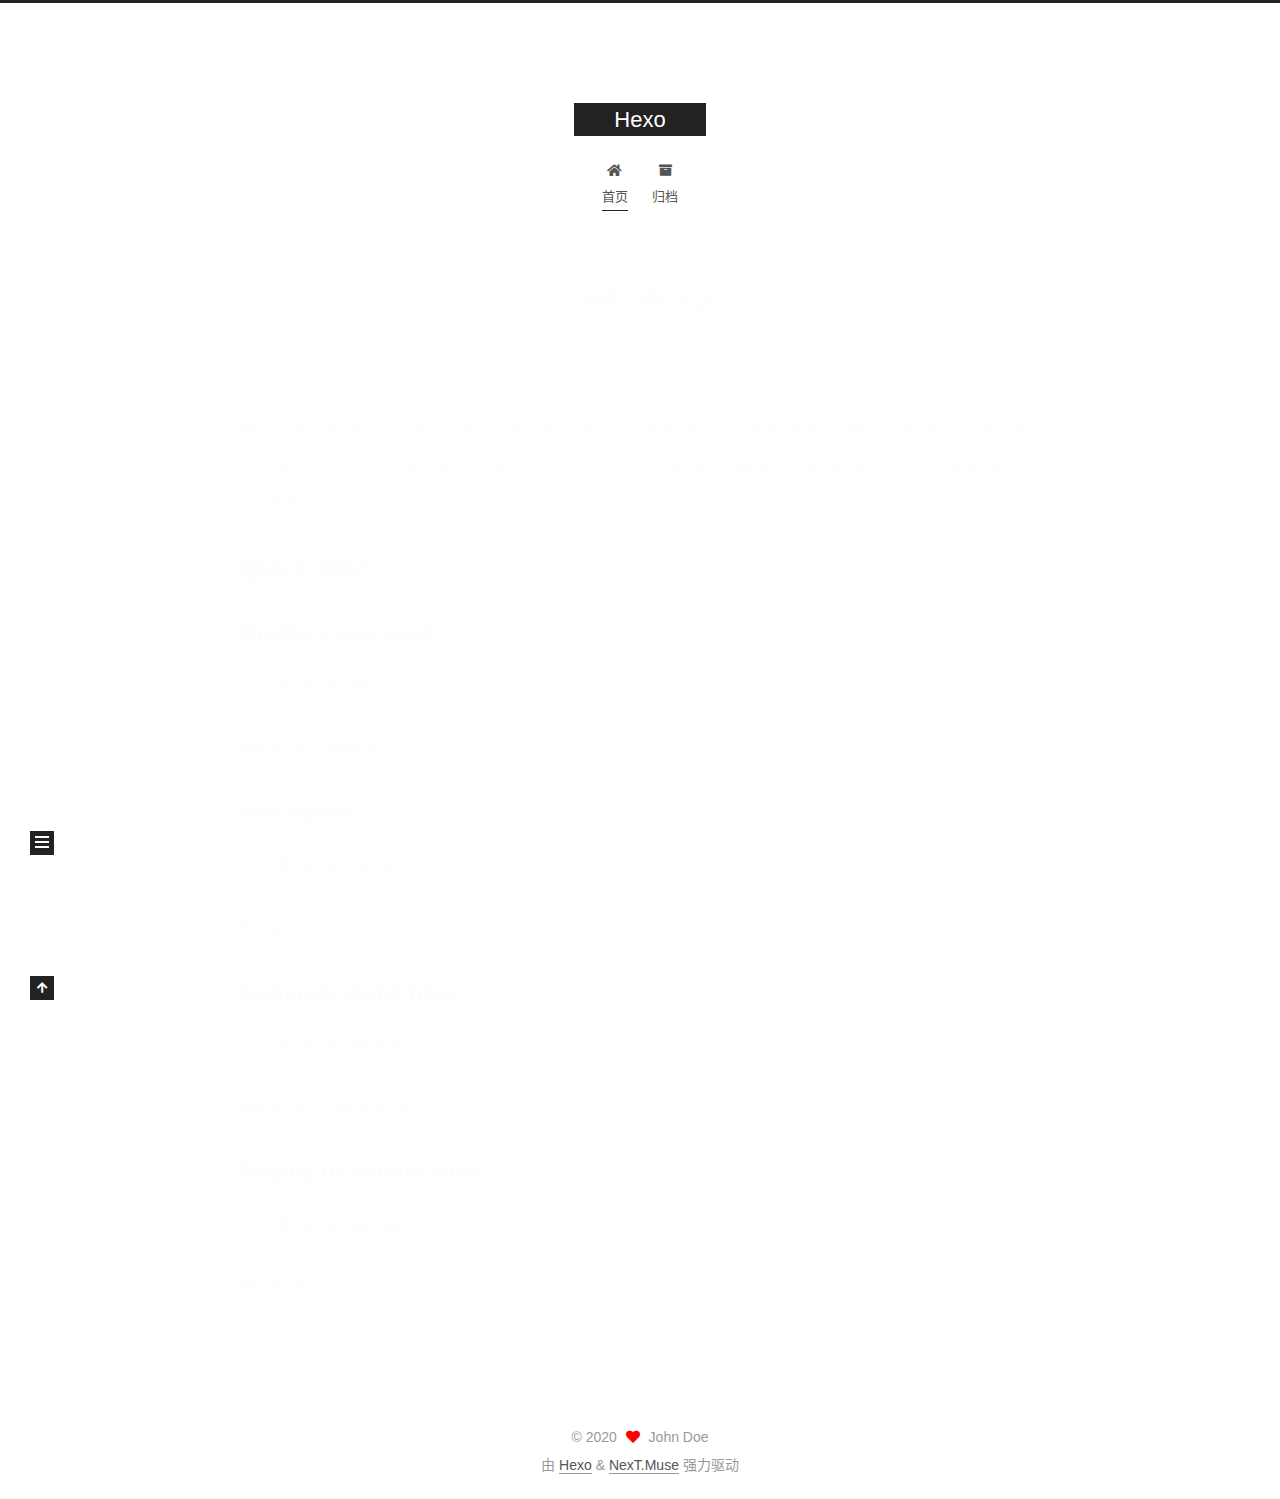
<file: index.html>
<!DOCTYPE html>
<html lang="zh-CN">
<head>
  <meta charset="UTF-8">
<meta name="viewport" content="width=device-width, initial-scale=1, maximum-scale=2">
<meta name="theme-color" content="#222">
<meta name="generator" content="Hexo 4.2.1">
  <link rel="apple-touch-icon" sizes="180x180" href="/images/apple-touch-icon-next.png">
  <link rel="icon" type="image/png" sizes="32x32" href="/images/favicon-32x32-next.png">
  <link rel="icon" type="image/png" sizes="16x16" href="/images/favicon-16x16-next.png">
  <link rel="mask-icon" href="/images/logo.svg" color="#222">

<link rel="stylesheet" href="/css/main.css">


<link rel="stylesheet" href="/lib/font-awesome/css/all.min.css">

<script id="hexo-configurations">
    var NexT = window.NexT || {};
    var CONFIG = {"hostname":"yoursite.com","root":"/","scheme":"Muse","version":"7.8.0","exturl":false,"sidebar":{"position":"left","display":"post","padding":18,"offset":12,"onmobile":false},"copycode":{"enable":false,"show_result":false,"style":null},"back2top":{"enable":true,"sidebar":false,"scrollpercent":false},"bookmark":{"enable":false,"color":"#222","save":"auto"},"fancybox":false,"mediumzoom":false,"lazyload":false,"pangu":false,"comments":{"style":"tabs","active":null,"storage":true,"lazyload":false,"nav":null},"algolia":{"hits":{"per_page":10},"labels":{"input_placeholder":"Search for Posts","hits_empty":"We didn't find any results for the search: ${query}","hits_stats":"${hits} results found in ${time} ms"}},"localsearch":{"enable":false,"trigger":"auto","top_n_per_article":1,"unescape":false,"preload":false},"motion":{"enable":true,"async":false,"transition":{"post_block":"fadeIn","post_header":"slideDownIn","post_body":"slideDownIn","coll_header":"slideLeftIn","sidebar":"slideUpIn"}}};
  </script>

  <meta property="og:type" content="website">
<meta property="og:title" content="Hexo">
<meta property="og:url" content="http://yoursite.com/index.html">
<meta property="og:site_name" content="Hexo">
<meta property="og:locale" content="zh_CN">
<meta property="article:author" content="John Doe">
<meta name="twitter:card" content="summary">

<link rel="canonical" href="http://yoursite.com/">


<script id="page-configurations">
  // https://hexo.io/docs/variables.html
  CONFIG.page = {
    sidebar: "",
    isHome : true,
    isPost : false,
    lang   : 'zh-CN'
  };
</script>

  <title>Hexo</title>
  






  <noscript>
  <style>
  .use-motion .brand,
  .use-motion .menu-item,
  .sidebar-inner,
  .use-motion .post-block,
  .use-motion .pagination,
  .use-motion .comments,
  .use-motion .post-header,
  .use-motion .post-body,
  .use-motion .collection-header { opacity: initial; }

  .use-motion .site-title,
  .use-motion .site-subtitle {
    opacity: initial;
    top: initial;
  }

  .use-motion .logo-line-before i { left: initial; }
  .use-motion .logo-line-after i { right: initial; }
  </style>
</noscript>

</head>

<body itemscope itemtype="http://schema.org/WebPage">
  <div class="container use-motion">
    <div class="headband"></div>

    <header class="header" itemscope itemtype="http://schema.org/WPHeader">
      <div class="header-inner"><div class="site-brand-container">
  <div class="site-nav-toggle">
    <div class="toggle" aria-label="切换导航栏">
      <span class="toggle-line toggle-line-first"></span>
      <span class="toggle-line toggle-line-middle"></span>
      <span class="toggle-line toggle-line-last"></span>
    </div>
  </div>

  <div class="site-meta">

    <a href="/" class="brand" rel="start">
      <span class="logo-line-before"><i></i></span>
      <h1 class="site-title">Hexo</h1>
      <span class="logo-line-after"><i></i></span>
    </a>
  </div>

  <div class="site-nav-right">
    <div class="toggle popup-trigger">
    </div>
  </div>
</div>




<nav class="site-nav">
  <ul id="menu" class="main-menu menu">
        <li class="menu-item menu-item-home">

    <a href="/" rel="section"><i class="fa fa-home fa-fw"></i>首页</a>

  </li>
        <li class="menu-item menu-item-archives">

    <a href="/archives/" rel="section"><i class="fa fa-archive fa-fw"></i>归档</a>

  </li>
  </ul>
</nav>




</div>
    </header>

    
  <div class="back-to-top">
    <i class="fa fa-arrow-up"></i>
    <span>0%</span>
  </div>


    <main class="main">
      <div class="main-inner">
        <div class="content-wrap">
          

          <div class="content index posts-expand">
            
      
  
  
  <article itemscope itemtype="http://schema.org/Article" class="post-block" lang="zh-CN">
    <link itemprop="mainEntityOfPage" href="http://yoursite.com/2020/07/27/hello-world/">

    <span hidden itemprop="author" itemscope itemtype="http://schema.org/Person">
      <meta itemprop="image" content="/images/avatar.gif">
      <meta itemprop="name" content="John Doe">
      <meta itemprop="description" content="">
    </span>

    <span hidden itemprop="publisher" itemscope itemtype="http://schema.org/Organization">
      <meta itemprop="name" content="Hexo">
    </span>
      <header class="post-header">
        <h2 class="post-title" itemprop="name headline">
          
            <a href="/2020/07/27/hello-world/" class="post-title-link" itemprop="url">Hello World</a>
        </h2>

        <div class="post-meta">
            <span class="post-meta-item">
              <span class="post-meta-item-icon">
                <i class="far fa-calendar"></i>
              </span>
              <span class="post-meta-item-text">发表于</span>

              <time title="创建时间：2020-07-27 14:43:24" itemprop="dateCreated datePublished" datetime="2020-07-27T14:43:24+08:00">2020-07-27</time>
            </span>

          

        </div>
      </header>

    
    
    
    <div class="post-body" itemprop="articleBody">

      
          <p>Welcome to <a href="https://hexo.io/" target="_blank" rel="noopener">Hexo</a>! This is your very first post. Check <a href="https://hexo.io/docs/" target="_blank" rel="noopener">documentation</a> for more info. If you get any problems when using Hexo, you can find the answer in <a href="https://hexo.io/docs/troubleshooting.html" target="_blank" rel="noopener">troubleshooting</a> or you can ask me on <a href="https://github.com/hexojs/hexo/issues" target="_blank" rel="noopener">GitHub</a>.</p>
<h2 id="Quick-Start"><a href="#Quick-Start" class="headerlink" title="Quick Start"></a>Quick Start</h2><h3 id="Create-a-new-post"><a href="#Create-a-new-post" class="headerlink" title="Create a new post"></a>Create a new post</h3><figure class="highlight bash"><table><tr><td class="gutter"><pre><span class="line">1</span><br></pre></td><td class="code"><pre><span class="line">$ hexo new <span class="string">"My New Post"</span></span><br></pre></td></tr></table></figure>

<p>More info: <a href="https://hexo.io/docs/writing.html" target="_blank" rel="noopener">Writing</a></p>
<h3 id="Run-server"><a href="#Run-server" class="headerlink" title="Run server"></a>Run server</h3><figure class="highlight bash"><table><tr><td class="gutter"><pre><span class="line">1</span><br></pre></td><td class="code"><pre><span class="line">$ hexo server</span><br></pre></td></tr></table></figure>

<p>More info: <a href="https://hexo.io/docs/server.html" target="_blank" rel="noopener">Server</a></p>
<h3 id="Generate-static-files"><a href="#Generate-static-files" class="headerlink" title="Generate static files"></a>Generate static files</h3><figure class="highlight bash"><table><tr><td class="gutter"><pre><span class="line">1</span><br></pre></td><td class="code"><pre><span class="line">$ hexo generate</span><br></pre></td></tr></table></figure>

<p>More info: <a href="https://hexo.io/docs/generating.html" target="_blank" rel="noopener">Generating</a></p>
<h3 id="Deploy-to-remote-sites"><a href="#Deploy-to-remote-sites" class="headerlink" title="Deploy to remote sites"></a>Deploy to remote sites</h3><figure class="highlight bash"><table><tr><td class="gutter"><pre><span class="line">1</span><br></pre></td><td class="code"><pre><span class="line">$ hexo deploy</span><br></pre></td></tr></table></figure>

<p>More info: <a href="https://hexo.io/docs/one-command-deployment.html" target="_blank" rel="noopener">Deployment</a></p>

      
    </div>

    
    
    
      <footer class="post-footer">
        <div class="post-eof"></div>
      </footer>
  </article>
  
  
  


  



          </div>
          

<script>
  window.addEventListener('tabs:register', () => {
    let { activeClass } = CONFIG.comments;
    if (CONFIG.comments.storage) {
      activeClass = localStorage.getItem('comments_active') || activeClass;
    }
    if (activeClass) {
      let activeTab = document.querySelector(`a[href="#comment-${activeClass}"]`);
      if (activeTab) {
        activeTab.click();
      }
    }
  });
  if (CONFIG.comments.storage) {
    window.addEventListener('tabs:click', event => {
      if (!event.target.matches('.tabs-comment .tab-content .tab-pane')) return;
      let commentClass = event.target.classList[1];
      localStorage.setItem('comments_active', commentClass);
    });
  }
</script>

        </div>
          
  
  <div class="toggle sidebar-toggle">
    <span class="toggle-line toggle-line-first"></span>
    <span class="toggle-line toggle-line-middle"></span>
    <span class="toggle-line toggle-line-last"></span>
  </div>

  <aside class="sidebar">
    <div class="sidebar-inner">

      <ul class="sidebar-nav motion-element">
        <li class="sidebar-nav-toc">
          文章目录
        </li>
        <li class="sidebar-nav-overview">
          站点概览
        </li>
      </ul>

      <!--noindex-->
      <div class="post-toc-wrap sidebar-panel">
      </div>
      <!--/noindex-->

      <div class="site-overview-wrap sidebar-panel">
        <div class="site-author motion-element" itemprop="author" itemscope itemtype="http://schema.org/Person">
  <p class="site-author-name" itemprop="name">John Doe</p>
  <div class="site-description" itemprop="description"></div>
</div>
<div class="site-state-wrap motion-element">
  <nav class="site-state">
      <div class="site-state-item site-state-posts">
          <a href="/archives/">
        
          <span class="site-state-item-count">1</span>
          <span class="site-state-item-name">日志</span>
        </a>
      </div>
  </nav>
</div>



      </div>

    </div>
  </aside>
  <div id="sidebar-dimmer"></div>


      </div>
    </main>

    <footer class="footer">
      <div class="footer-inner">
        

        

<div class="copyright">
  
  &copy; 
  <span itemprop="copyrightYear">2020</span>
  <span class="with-love">
    <i class="fa fa-heart"></i>
  </span>
  <span class="author" itemprop="copyrightHolder">John Doe</span>
</div>
  <div class="powered-by">由 <a href="https://hexo.io/" class="theme-link" rel="noopener" target="_blank">Hexo</a> & <a href="https://muse.theme-next.org/" class="theme-link" rel="noopener" target="_blank">NexT.Muse</a> 强力驱动
  </div>

        








      </div>
    </footer>
  </div>

  
  <script src="/lib/anime.min.js"></script>
  <script src="/lib/velocity/velocity.min.js"></script>
  <script src="/lib/velocity/velocity.ui.min.js"></script>

<script src="/js/utils.js"></script>

<script src="/js/motion.js"></script>


<script src="/js/schemes/muse.js"></script>


<script src="/js/next-boot.js"></script>




  















  

  

</body>
</html>
</file>
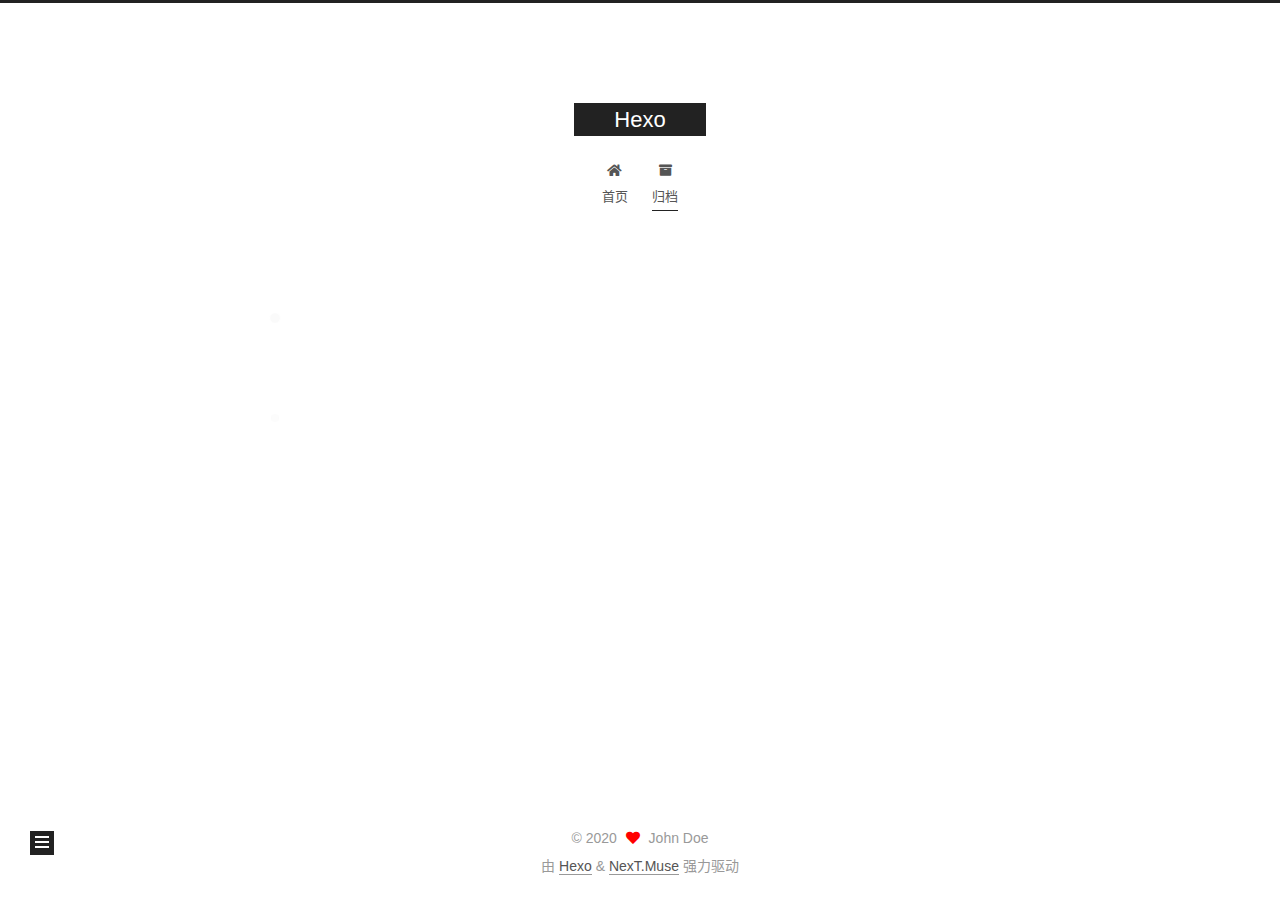
<file: archives/index.html>
<!DOCTYPE html>
<html lang="zh-CN">
<head>
  <meta charset="UTF-8">
<meta name="viewport" content="width=device-width, initial-scale=1, maximum-scale=2">
<meta name="theme-color" content="#222">
<meta name="generator" content="Hexo 4.2.1">
  <link rel="apple-touch-icon" sizes="180x180" href="/images/apple-touch-icon-next.png">
  <link rel="icon" type="image/png" sizes="32x32" href="/images/favicon-32x32-next.png">
  <link rel="icon" type="image/png" sizes="16x16" href="/images/favicon-16x16-next.png">
  <link rel="mask-icon" href="/images/logo.svg" color="#222">

<link rel="stylesheet" href="/css/main.css">


<link rel="stylesheet" href="/lib/font-awesome/css/all.min.css">

<script id="hexo-configurations">
    var NexT = window.NexT || {};
    var CONFIG = {"hostname":"yoursite.com","root":"/","scheme":"Muse","version":"7.8.0","exturl":false,"sidebar":{"position":"left","display":"post","padding":18,"offset":12,"onmobile":false},"copycode":{"enable":false,"show_result":false,"style":null},"back2top":{"enable":true,"sidebar":false,"scrollpercent":false},"bookmark":{"enable":false,"color":"#222","save":"auto"},"fancybox":false,"mediumzoom":false,"lazyload":false,"pangu":false,"comments":{"style":"tabs","active":null,"storage":true,"lazyload":false,"nav":null},"algolia":{"hits":{"per_page":10},"labels":{"input_placeholder":"Search for Posts","hits_empty":"We didn't find any results for the search: ${query}","hits_stats":"${hits} results found in ${time} ms"}},"localsearch":{"enable":false,"trigger":"auto","top_n_per_article":1,"unescape":false,"preload":false},"motion":{"enable":true,"async":false,"transition":{"post_block":"fadeIn","post_header":"slideDownIn","post_body":"slideDownIn","coll_header":"slideLeftIn","sidebar":"slideUpIn"}}};
  </script>

  <meta property="og:type" content="website">
<meta property="og:title" content="Hexo">
<meta property="og:url" content="http://yoursite.com/archives/index.html">
<meta property="og:site_name" content="Hexo">
<meta property="og:locale" content="zh_CN">
<meta property="article:author" content="John Doe">
<meta name="twitter:card" content="summary">

<link rel="canonical" href="http://yoursite.com/archives/">


<script id="page-configurations">
  // https://hexo.io/docs/variables.html
  CONFIG.page = {
    sidebar: "",
    isHome : false,
    isPost : false,
    lang   : 'zh-CN'
  };
</script>

  <title>归档 | Hexo</title>
  






  <noscript>
  <style>
  .use-motion .brand,
  .use-motion .menu-item,
  .sidebar-inner,
  .use-motion .post-block,
  .use-motion .pagination,
  .use-motion .comments,
  .use-motion .post-header,
  .use-motion .post-body,
  .use-motion .collection-header { opacity: initial; }

  .use-motion .site-title,
  .use-motion .site-subtitle {
    opacity: initial;
    top: initial;
  }

  .use-motion .logo-line-before i { left: initial; }
  .use-motion .logo-line-after i { right: initial; }
  </style>
</noscript>

</head>

<body itemscope itemtype="http://schema.org/WebPage">
  <div class="container use-motion">
    <div class="headband"></div>

    <header class="header" itemscope itemtype="http://schema.org/WPHeader">
      <div class="header-inner"><div class="site-brand-container">
  <div class="site-nav-toggle">
    <div class="toggle" aria-label="切换导航栏">
      <span class="toggle-line toggle-line-first"></span>
      <span class="toggle-line toggle-line-middle"></span>
      <span class="toggle-line toggle-line-last"></span>
    </div>
  </div>

  <div class="site-meta">

    <a href="/" class="brand" rel="start">
      <span class="logo-line-before"><i></i></span>
      <h1 class="site-title">Hexo</h1>
      <span class="logo-line-after"><i></i></span>
    </a>
  </div>

  <div class="site-nav-right">
    <div class="toggle popup-trigger">
    </div>
  </div>
</div>




<nav class="site-nav">
  <ul id="menu" class="main-menu menu">
        <li class="menu-item menu-item-home">

    <a href="/" rel="section"><i class="fa fa-home fa-fw"></i>首页</a>

  </li>
        <li class="menu-item menu-item-archives">

    <a href="/archives/" rel="section"><i class="fa fa-archive fa-fw"></i>归档</a>

  </li>
  </ul>
</nav>




</div>
    </header>

    
  <div class="back-to-top">
    <i class="fa fa-arrow-up"></i>
    <span>0%</span>
  </div>


    <main class="main">
      <div class="main-inner">
        <div class="content-wrap">
          

          <div class="content archive">
            

  
  
  
  <div class="post-block">
    <div class="posts-collapse">
      <div class="collection-title">
        <span class="collection-header">嗯..! 目前共计 1 篇日志。 继续努力。</span>
      </div>

      
    <div class="collection-year">
      <span class="collection-header">2020</span>
    </div>

  <article itemscope itemtype="http://schema.org/Article">
    <header class="post-header">

      <div class="post-meta">
        <time itemprop="dateCreated"
              datetime="2020-07-27T14:43:24+08:00"
              content="2020-07-27">
          07-27
        </time>
      </div>

      <div class="post-title">
          <a class="post-title-link" href="/2020/07/27/hello-world/" itemprop="url">
            <span itemprop="name">Hello World</span>
          </a>
      </div>

    </header>
  </article>


    </div>
  </div>
  
  
  

  



          </div>
          

<script>
  window.addEventListener('tabs:register', () => {
    let { activeClass } = CONFIG.comments;
    if (CONFIG.comments.storage) {
      activeClass = localStorage.getItem('comments_active') || activeClass;
    }
    if (activeClass) {
      let activeTab = document.querySelector(`a[href="#comment-${activeClass}"]`);
      if (activeTab) {
        activeTab.click();
      }
    }
  });
  if (CONFIG.comments.storage) {
    window.addEventListener('tabs:click', event => {
      if (!event.target.matches('.tabs-comment .tab-content .tab-pane')) return;
      let commentClass = event.target.classList[1];
      localStorage.setItem('comments_active', commentClass);
    });
  }
</script>

        </div>
          
  
  <div class="toggle sidebar-toggle">
    <span class="toggle-line toggle-line-first"></span>
    <span class="toggle-line toggle-line-middle"></span>
    <span class="toggle-line toggle-line-last"></span>
  </div>

  <aside class="sidebar">
    <div class="sidebar-inner">

      <ul class="sidebar-nav motion-element">
        <li class="sidebar-nav-toc">
          文章目录
        </li>
        <li class="sidebar-nav-overview">
          站点概览
        </li>
      </ul>

      <!--noindex-->
      <div class="post-toc-wrap sidebar-panel">
      </div>
      <!--/noindex-->

      <div class="site-overview-wrap sidebar-panel">
        <div class="site-author motion-element" itemprop="author" itemscope itemtype="http://schema.org/Person">
  <p class="site-author-name" itemprop="name">John Doe</p>
  <div class="site-description" itemprop="description"></div>
</div>
<div class="site-state-wrap motion-element">
  <nav class="site-state">
      <div class="site-state-item site-state-posts">
          <a href="/archives/">
        
          <span class="site-state-item-count">1</span>
          <span class="site-state-item-name">日志</span>
        </a>
      </div>
  </nav>
</div>



      </div>

    </div>
  </aside>
  <div id="sidebar-dimmer"></div>


      </div>
    </main>

    <footer class="footer">
      <div class="footer-inner">
        

        

<div class="copyright">
  
  &copy; 
  <span itemprop="copyrightYear">2020</span>
  <span class="with-love">
    <i class="fa fa-heart"></i>
  </span>
  <span class="author" itemprop="copyrightHolder">John Doe</span>
</div>
  <div class="powered-by">由 <a href="https://hexo.io/" class="theme-link" rel="noopener" target="_blank">Hexo</a> & <a href="https://muse.theme-next.org/" class="theme-link" rel="noopener" target="_blank">NexT.Muse</a> 强力驱动
  </div>

        








      </div>
    </footer>
  </div>

  
  <script src="/lib/anime.min.js"></script>
  <script src="/lib/velocity/velocity.min.js"></script>
  <script src="/lib/velocity/velocity.ui.min.js"></script>

<script src="/js/utils.js"></script>

<script src="/js/motion.js"></script>


<script src="/js/schemes/muse.js"></script>


<script src="/js/next-boot.js"></script>




  















  

  

</body>
</html>
</file>
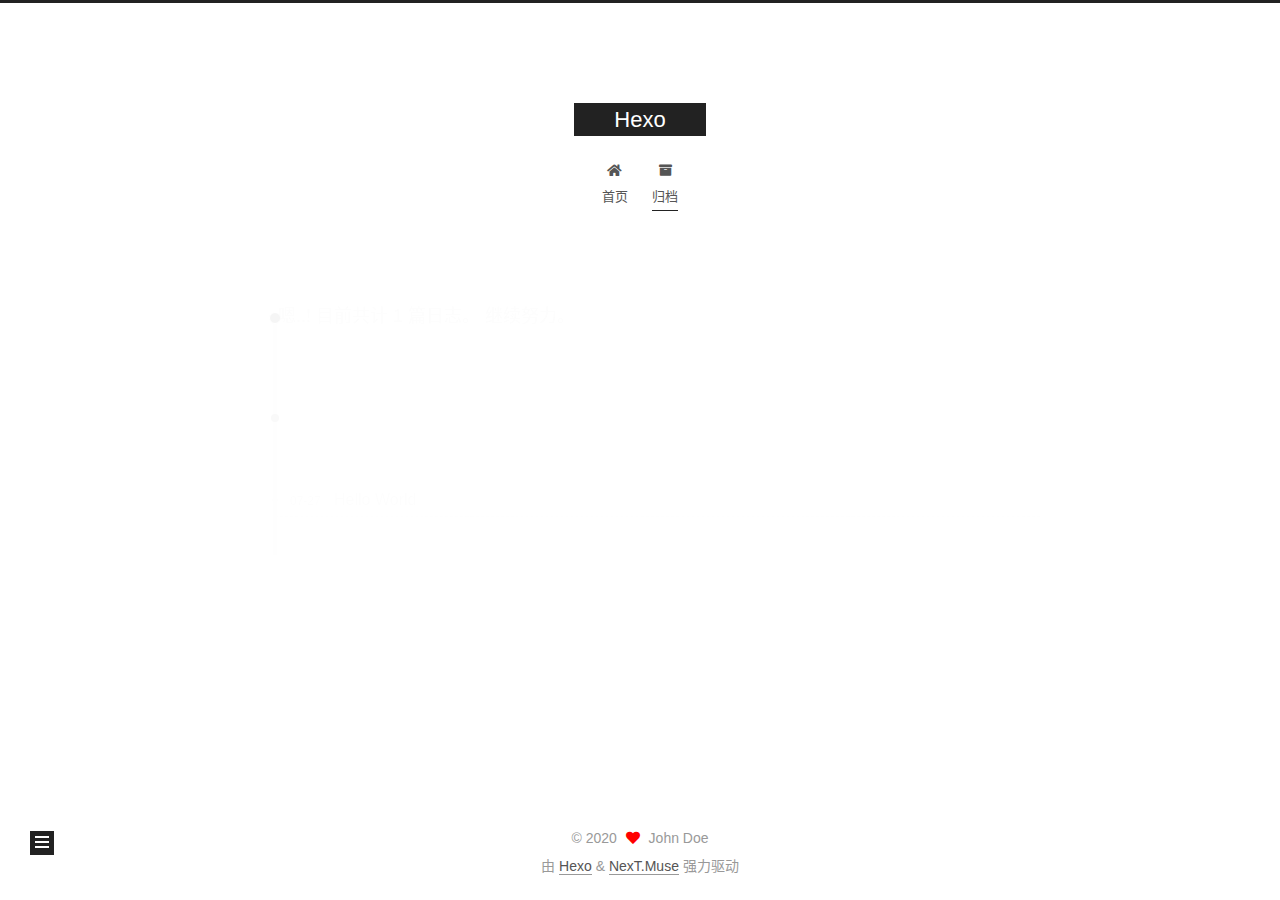
<file: archives/2020/index.html>
<!DOCTYPE html>
<html lang="zh-CN">
<head>
  <meta charset="UTF-8">
<meta name="viewport" content="width=device-width, initial-scale=1, maximum-scale=2">
<meta name="theme-color" content="#222">
<meta name="generator" content="Hexo 4.2.1">
  <link rel="apple-touch-icon" sizes="180x180" href="/images/apple-touch-icon-next.png">
  <link rel="icon" type="image/png" sizes="32x32" href="/images/favicon-32x32-next.png">
  <link rel="icon" type="image/png" sizes="16x16" href="/images/favicon-16x16-next.png">
  <link rel="mask-icon" href="/images/logo.svg" color="#222">

<link rel="stylesheet" href="/css/main.css">


<link rel="stylesheet" href="/lib/font-awesome/css/all.min.css">

<script id="hexo-configurations">
    var NexT = window.NexT || {};
    var CONFIG = {"hostname":"yoursite.com","root":"/","scheme":"Muse","version":"7.8.0","exturl":false,"sidebar":{"position":"left","display":"post","padding":18,"offset":12,"onmobile":false},"copycode":{"enable":false,"show_result":false,"style":null},"back2top":{"enable":true,"sidebar":false,"scrollpercent":false},"bookmark":{"enable":false,"color":"#222","save":"auto"},"fancybox":false,"mediumzoom":false,"lazyload":false,"pangu":false,"comments":{"style":"tabs","active":null,"storage":true,"lazyload":false,"nav":null},"algolia":{"hits":{"per_page":10},"labels":{"input_placeholder":"Search for Posts","hits_empty":"We didn't find any results for the search: ${query}","hits_stats":"${hits} results found in ${time} ms"}},"localsearch":{"enable":false,"trigger":"auto","top_n_per_article":1,"unescape":false,"preload":false},"motion":{"enable":true,"async":false,"transition":{"post_block":"fadeIn","post_header":"slideDownIn","post_body":"slideDownIn","coll_header":"slideLeftIn","sidebar":"slideUpIn"}}};
  </script>

  <meta property="og:type" content="website">
<meta property="og:title" content="Hexo">
<meta property="og:url" content="http://yoursite.com/archives/2020/index.html">
<meta property="og:site_name" content="Hexo">
<meta property="og:locale" content="zh_CN">
<meta property="article:author" content="John Doe">
<meta name="twitter:card" content="summary">

<link rel="canonical" href="http://yoursite.com/archives/2020/">


<script id="page-configurations">
  // https://hexo.io/docs/variables.html
  CONFIG.page = {
    sidebar: "",
    isHome : false,
    isPost : false,
    lang   : 'zh-CN'
  };
</script>

  <title>归档 | Hexo</title>
  






  <noscript>
  <style>
  .use-motion .brand,
  .use-motion .menu-item,
  .sidebar-inner,
  .use-motion .post-block,
  .use-motion .pagination,
  .use-motion .comments,
  .use-motion .post-header,
  .use-motion .post-body,
  .use-motion .collection-header { opacity: initial; }

  .use-motion .site-title,
  .use-motion .site-subtitle {
    opacity: initial;
    top: initial;
  }

  .use-motion .logo-line-before i { left: initial; }
  .use-motion .logo-line-after i { right: initial; }
  </style>
</noscript>

</head>

<body itemscope itemtype="http://schema.org/WebPage">
  <div class="container use-motion">
    <div class="headband"></div>

    <header class="header" itemscope itemtype="http://schema.org/WPHeader">
      <div class="header-inner"><div class="site-brand-container">
  <div class="site-nav-toggle">
    <div class="toggle" aria-label="切换导航栏">
      <span class="toggle-line toggle-line-first"></span>
      <span class="toggle-line toggle-line-middle"></span>
      <span class="toggle-line toggle-line-last"></span>
    </div>
  </div>

  <div class="site-meta">

    <a href="/" class="brand" rel="start">
      <span class="logo-line-before"><i></i></span>
      <h1 class="site-title">Hexo</h1>
      <span class="logo-line-after"><i></i></span>
    </a>
  </div>

  <div class="site-nav-right">
    <div class="toggle popup-trigger">
    </div>
  </div>
</div>




<nav class="site-nav">
  <ul id="menu" class="main-menu menu">
        <li class="menu-item menu-item-home">

    <a href="/" rel="section"><i class="fa fa-home fa-fw"></i>首页</a>

  </li>
        <li class="menu-item menu-item-archives">

    <a href="/archives/" rel="section"><i class="fa fa-archive fa-fw"></i>归档</a>

  </li>
  </ul>
</nav>




</div>
    </header>

    
  <div class="back-to-top">
    <i class="fa fa-arrow-up"></i>
    <span>0%</span>
  </div>


    <main class="main">
      <div class="main-inner">
        <div class="content-wrap">
          

          <div class="content archive">
            

  
  
  
  <div class="post-block">
    <div class="posts-collapse">
      <div class="collection-title">
        <span class="collection-header">嗯..! 目前共计 1 篇日志。 继续努力。</span>
      </div>

      
    <div class="collection-year">
      <span class="collection-header">2020</span>
    </div>

  <article itemscope itemtype="http://schema.org/Article">
    <header class="post-header">

      <div class="post-meta">
        <time itemprop="dateCreated"
              datetime="2020-07-27T14:43:24+08:00"
              content="2020-07-27">
          07-27
        </time>
      </div>

      <div class="post-title">
          <a class="post-title-link" href="/2020/07/27/hello-world/" itemprop="url">
            <span itemprop="name">Hello World</span>
          </a>
      </div>

    </header>
  </article>


    </div>
  </div>
  
  
  

  



          </div>
          

<script>
  window.addEventListener('tabs:register', () => {
    let { activeClass } = CONFIG.comments;
    if (CONFIG.comments.storage) {
      activeClass = localStorage.getItem('comments_active') || activeClass;
    }
    if (activeClass) {
      let activeTab = document.querySelector(`a[href="#comment-${activeClass}"]`);
      if (activeTab) {
        activeTab.click();
      }
    }
  });
  if (CONFIG.comments.storage) {
    window.addEventListener('tabs:click', event => {
      if (!event.target.matches('.tabs-comment .tab-content .tab-pane')) return;
      let commentClass = event.target.classList[1];
      localStorage.setItem('comments_active', commentClass);
    });
  }
</script>

        </div>
          
  
  <div class="toggle sidebar-toggle">
    <span class="toggle-line toggle-line-first"></span>
    <span class="toggle-line toggle-line-middle"></span>
    <span class="toggle-line toggle-line-last"></span>
  </div>

  <aside class="sidebar">
    <div class="sidebar-inner">

      <ul class="sidebar-nav motion-element">
        <li class="sidebar-nav-toc">
          文章目录
        </li>
        <li class="sidebar-nav-overview">
          站点概览
        </li>
      </ul>

      <!--noindex-->
      <div class="post-toc-wrap sidebar-panel">
      </div>
      <!--/noindex-->

      <div class="site-overview-wrap sidebar-panel">
        <div class="site-author motion-element" itemprop="author" itemscope itemtype="http://schema.org/Person">
  <p class="site-author-name" itemprop="name">John Doe</p>
  <div class="site-description" itemprop="description"></div>
</div>
<div class="site-state-wrap motion-element">
  <nav class="site-state">
      <div class="site-state-item site-state-posts">
          <a href="/archives/">
        
          <span class="site-state-item-count">1</span>
          <span class="site-state-item-name">日志</span>
        </a>
      </div>
  </nav>
</div>



      </div>

    </div>
  </aside>
  <div id="sidebar-dimmer"></div>


      </div>
    </main>

    <footer class="footer">
      <div class="footer-inner">
        

        

<div class="copyright">
  
  &copy; 
  <span itemprop="copyrightYear">2020</span>
  <span class="with-love">
    <i class="fa fa-heart"></i>
  </span>
  <span class="author" itemprop="copyrightHolder">John Doe</span>
</div>
  <div class="powered-by">由 <a href="https://hexo.io/" class="theme-link" rel="noopener" target="_blank">Hexo</a> & <a href="https://muse.theme-next.org/" class="theme-link" rel="noopener" target="_blank">NexT.Muse</a> 强力驱动
  </div>

        








      </div>
    </footer>
  </div>

  
  <script src="/lib/anime.min.js"></script>
  <script src="/lib/velocity/velocity.min.js"></script>
  <script src="/lib/velocity/velocity.ui.min.js"></script>

<script src="/js/utils.js"></script>

<script src="/js/motion.js"></script>


<script src="/js/schemes/muse.js"></script>


<script src="/js/next-boot.js"></script>




  















  

  

</body>
</html>
</file>
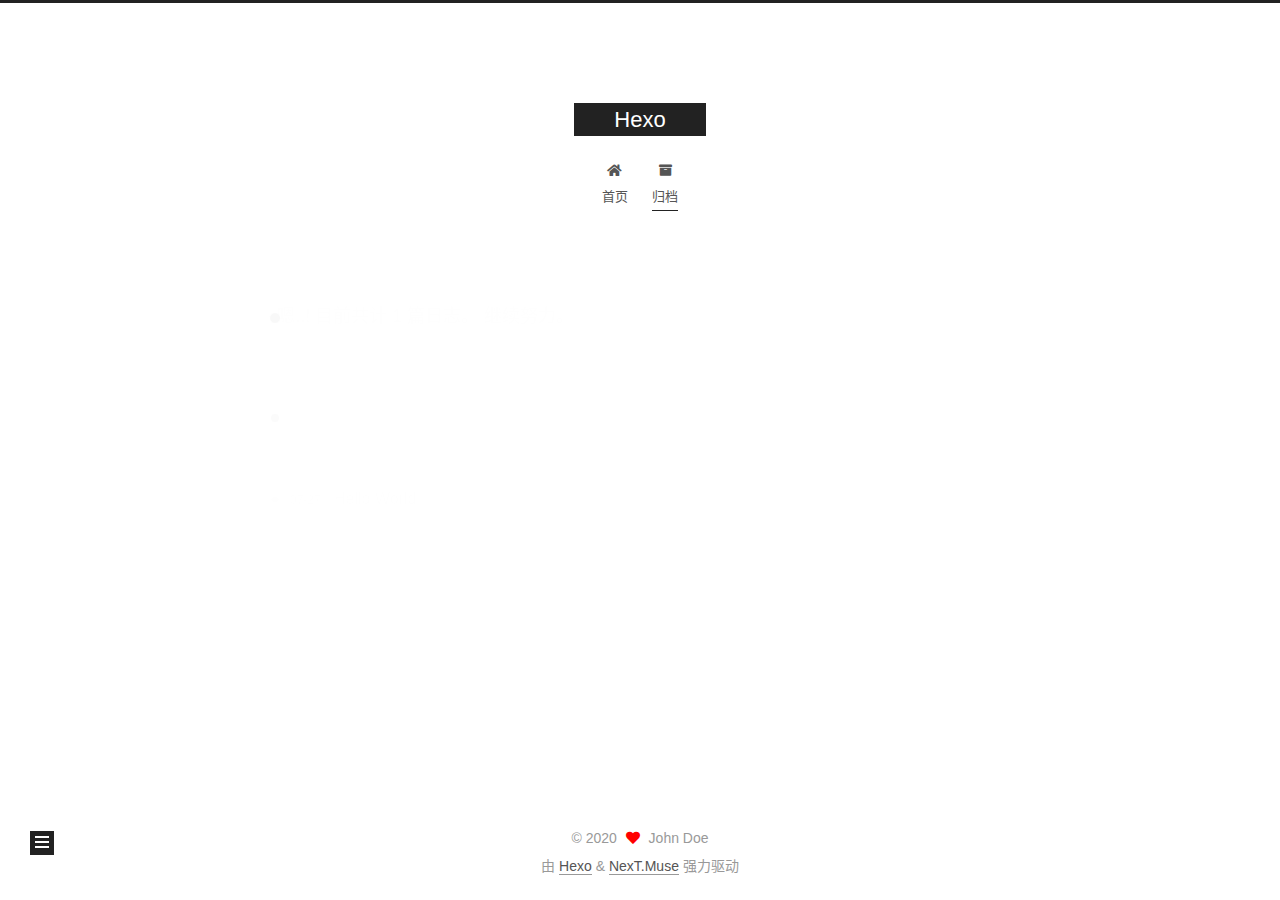
<file: archives/2020/07/index.html>
<!DOCTYPE html>
<html lang="zh-CN">
<head>
  <meta charset="UTF-8">
<meta name="viewport" content="width=device-width, initial-scale=1, maximum-scale=2">
<meta name="theme-color" content="#222">
<meta name="generator" content="Hexo 4.2.1">
  <link rel="apple-touch-icon" sizes="180x180" href="/images/apple-touch-icon-next.png">
  <link rel="icon" type="image/png" sizes="32x32" href="/images/favicon-32x32-next.png">
  <link rel="icon" type="image/png" sizes="16x16" href="/images/favicon-16x16-next.png">
  <link rel="mask-icon" href="/images/logo.svg" color="#222">

<link rel="stylesheet" href="/css/main.css">


<link rel="stylesheet" href="/lib/font-awesome/css/all.min.css">

<script id="hexo-configurations">
    var NexT = window.NexT || {};
    var CONFIG = {"hostname":"yoursite.com","root":"/","scheme":"Muse","version":"7.8.0","exturl":false,"sidebar":{"position":"left","display":"post","padding":18,"offset":12,"onmobile":false},"copycode":{"enable":false,"show_result":false,"style":null},"back2top":{"enable":true,"sidebar":false,"scrollpercent":false},"bookmark":{"enable":false,"color":"#222","save":"auto"},"fancybox":false,"mediumzoom":false,"lazyload":false,"pangu":false,"comments":{"style":"tabs","active":null,"storage":true,"lazyload":false,"nav":null},"algolia":{"hits":{"per_page":10},"labels":{"input_placeholder":"Search for Posts","hits_empty":"We didn't find any results for the search: ${query}","hits_stats":"${hits} results found in ${time} ms"}},"localsearch":{"enable":false,"trigger":"auto","top_n_per_article":1,"unescape":false,"preload":false},"motion":{"enable":true,"async":false,"transition":{"post_block":"fadeIn","post_header":"slideDownIn","post_body":"slideDownIn","coll_header":"slideLeftIn","sidebar":"slideUpIn"}}};
  </script>

  <meta property="og:type" content="website">
<meta property="og:title" content="Hexo">
<meta property="og:url" content="http://yoursite.com/archives/2020/07/index.html">
<meta property="og:site_name" content="Hexo">
<meta property="og:locale" content="zh_CN">
<meta property="article:author" content="John Doe">
<meta name="twitter:card" content="summary">

<link rel="canonical" href="http://yoursite.com/archives/2020/07/">


<script id="page-configurations">
  // https://hexo.io/docs/variables.html
  CONFIG.page = {
    sidebar: "",
    isHome : false,
    isPost : false,
    lang   : 'zh-CN'
  };
</script>

  <title>归档 | Hexo</title>
  






  <noscript>
  <style>
  .use-motion .brand,
  .use-motion .menu-item,
  .sidebar-inner,
  .use-motion .post-block,
  .use-motion .pagination,
  .use-motion .comments,
  .use-motion .post-header,
  .use-motion .post-body,
  .use-motion .collection-header { opacity: initial; }

  .use-motion .site-title,
  .use-motion .site-subtitle {
    opacity: initial;
    top: initial;
  }

  .use-motion .logo-line-before i { left: initial; }
  .use-motion .logo-line-after i { right: initial; }
  </style>
</noscript>

</head>

<body itemscope itemtype="http://schema.org/WebPage">
  <div class="container use-motion">
    <div class="headband"></div>

    <header class="header" itemscope itemtype="http://schema.org/WPHeader">
      <div class="header-inner"><div class="site-brand-container">
  <div class="site-nav-toggle">
    <div class="toggle" aria-label="切换导航栏">
      <span class="toggle-line toggle-line-first"></span>
      <span class="toggle-line toggle-line-middle"></span>
      <span class="toggle-line toggle-line-last"></span>
    </div>
  </div>

  <div class="site-meta">

    <a href="/" class="brand" rel="start">
      <span class="logo-line-before"><i></i></span>
      <h1 class="site-title">Hexo</h1>
      <span class="logo-line-after"><i></i></span>
    </a>
  </div>

  <div class="site-nav-right">
    <div class="toggle popup-trigger">
    </div>
  </div>
</div>




<nav class="site-nav">
  <ul id="menu" class="main-menu menu">
        <li class="menu-item menu-item-home">

    <a href="/" rel="section"><i class="fa fa-home fa-fw"></i>首页</a>

  </li>
        <li class="menu-item menu-item-archives">

    <a href="/archives/" rel="section"><i class="fa fa-archive fa-fw"></i>归档</a>

  </li>
  </ul>
</nav>




</div>
    </header>

    
  <div class="back-to-top">
    <i class="fa fa-arrow-up"></i>
    <span>0%</span>
  </div>


    <main class="main">
      <div class="main-inner">
        <div class="content-wrap">
          

          <div class="content archive">
            

  
  
  
  <div class="post-block">
    <div class="posts-collapse">
      <div class="collection-title">
        <span class="collection-header">嗯..! 目前共计 1 篇日志。 继续努力。</span>
      </div>

      
    <div class="collection-year">
      <span class="collection-header">2020</span>
    </div>

  <article itemscope itemtype="http://schema.org/Article">
    <header class="post-header">

      <div class="post-meta">
        <time itemprop="dateCreated"
              datetime="2020-07-27T14:43:24+08:00"
              content="2020-07-27">
          07-27
        </time>
      </div>

      <div class="post-title">
          <a class="post-title-link" href="/2020/07/27/hello-world/" itemprop="url">
            <span itemprop="name">Hello World</span>
          </a>
      </div>

    </header>
  </article>


    </div>
  </div>
  
  
  

  



          </div>
          

<script>
  window.addEventListener('tabs:register', () => {
    let { activeClass } = CONFIG.comments;
    if (CONFIG.comments.storage) {
      activeClass = localStorage.getItem('comments_active') || activeClass;
    }
    if (activeClass) {
      let activeTab = document.querySelector(`a[href="#comment-${activeClass}"]`);
      if (activeTab) {
        activeTab.click();
      }
    }
  });
  if (CONFIG.comments.storage) {
    window.addEventListener('tabs:click', event => {
      if (!event.target.matches('.tabs-comment .tab-content .tab-pane')) return;
      let commentClass = event.target.classList[1];
      localStorage.setItem('comments_active', commentClass);
    });
  }
</script>

        </div>
          
  
  <div class="toggle sidebar-toggle">
    <span class="toggle-line toggle-line-first"></span>
    <span class="toggle-line toggle-line-middle"></span>
    <span class="toggle-line toggle-line-last"></span>
  </div>

  <aside class="sidebar">
    <div class="sidebar-inner">

      <ul class="sidebar-nav motion-element">
        <li class="sidebar-nav-toc">
          文章目录
        </li>
        <li class="sidebar-nav-overview">
          站点概览
        </li>
      </ul>

      <!--noindex-->
      <div class="post-toc-wrap sidebar-panel">
      </div>
      <!--/noindex-->

      <div class="site-overview-wrap sidebar-panel">
        <div class="site-author motion-element" itemprop="author" itemscope itemtype="http://schema.org/Person">
  <p class="site-author-name" itemprop="name">John Doe</p>
  <div class="site-description" itemprop="description"></div>
</div>
<div class="site-state-wrap motion-element">
  <nav class="site-state">
      <div class="site-state-item site-state-posts">
          <a href="/archives/">
        
          <span class="site-state-item-count">1</span>
          <span class="site-state-item-name">日志</span>
        </a>
      </div>
  </nav>
</div>



      </div>

    </div>
  </aside>
  <div id="sidebar-dimmer"></div>


      </div>
    </main>

    <footer class="footer">
      <div class="footer-inner">
        

        

<div class="copyright">
  
  &copy; 
  <span itemprop="copyrightYear">2020</span>
  <span class="with-love">
    <i class="fa fa-heart"></i>
  </span>
  <span class="author" itemprop="copyrightHolder">John Doe</span>
</div>
  <div class="powered-by">由 <a href="https://hexo.io/" class="theme-link" rel="noopener" target="_blank">Hexo</a> & <a href="https://muse.theme-next.org/" class="theme-link" rel="noopener" target="_blank">NexT.Muse</a> 强力驱动
  </div>

        








      </div>
    </footer>
  </div>

  
  <script src="/lib/anime.min.js"></script>
  <script src="/lib/velocity/velocity.min.js"></script>
  <script src="/lib/velocity/velocity.ui.min.js"></script>

<script src="/js/utils.js"></script>

<script src="/js/motion.js"></script>


<script src="/js/schemes/muse.js"></script>


<script src="/js/next-boot.js"></script>




  















  

  

</body>
</html>
</file>
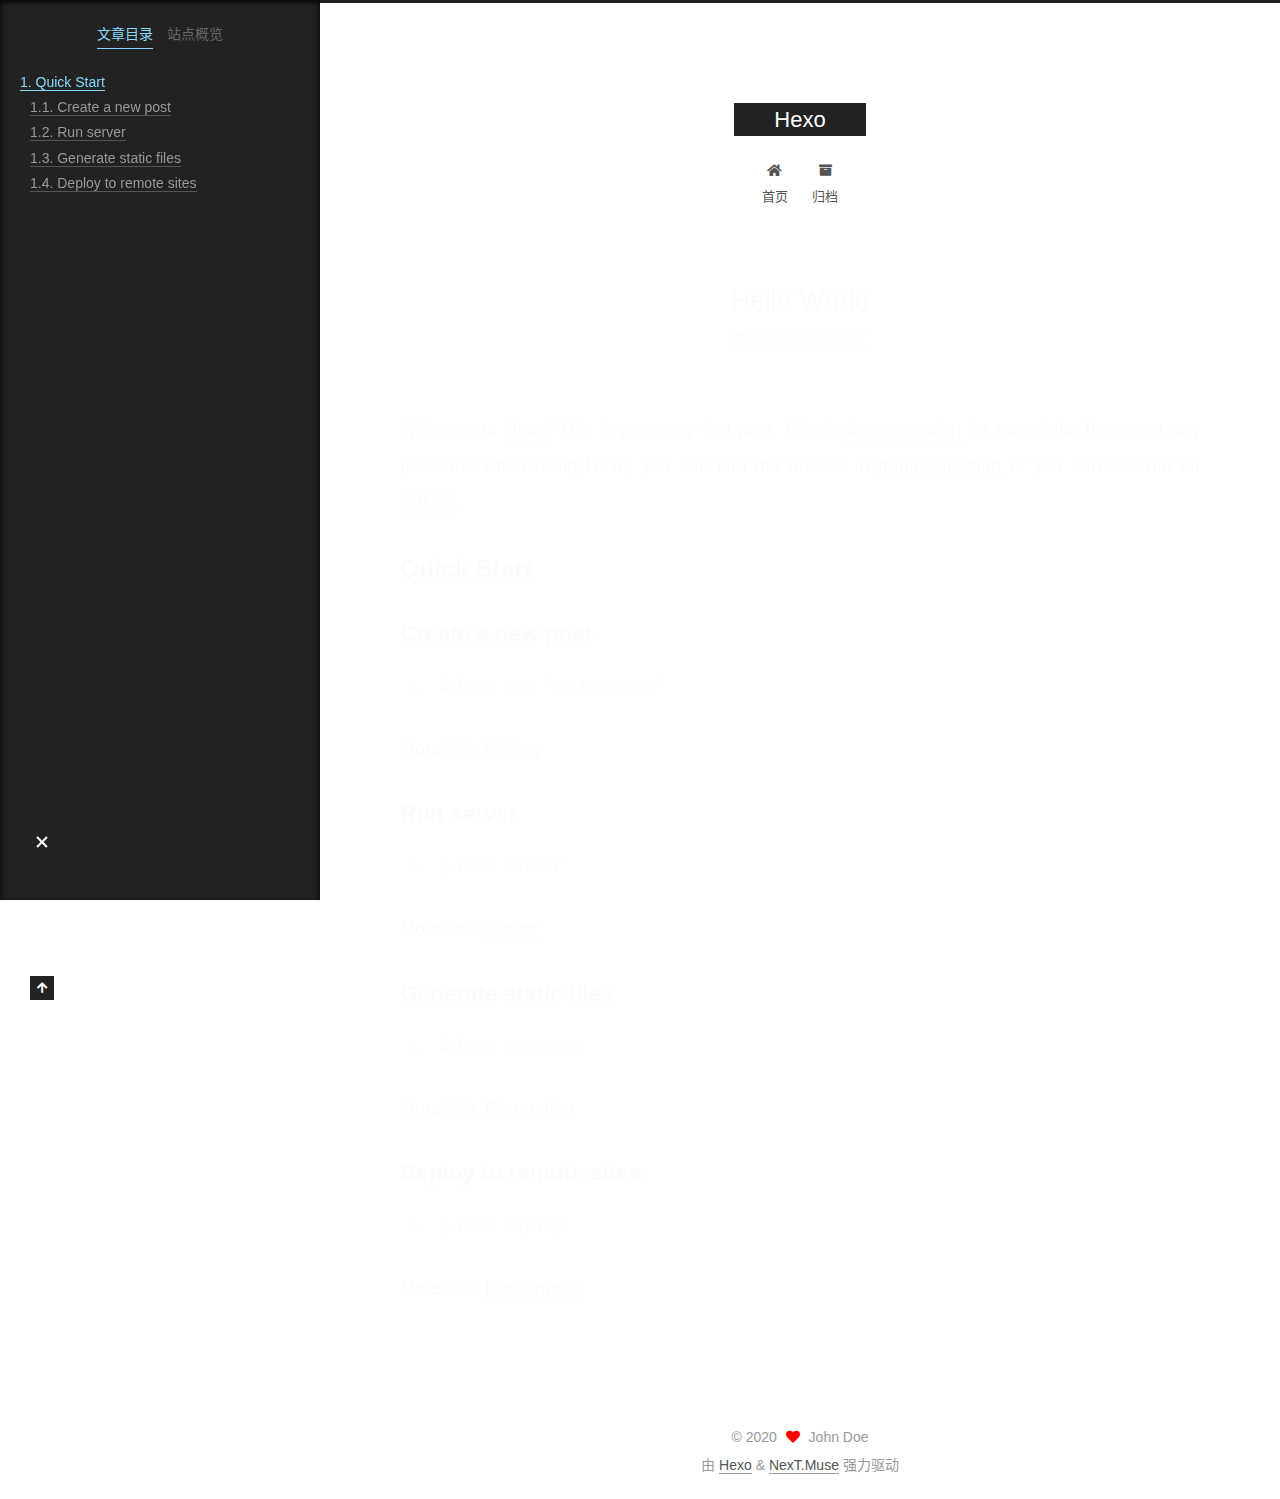
<file: 2020/07/27/hello-world/index.html>
<!DOCTYPE html>
<html lang="zh-CN">
<head>
  <meta charset="UTF-8">
<meta name="viewport" content="width=device-width, initial-scale=1, maximum-scale=2">
<meta name="theme-color" content="#222">
<meta name="generator" content="Hexo 4.2.1">
  <link rel="apple-touch-icon" sizes="180x180" href="/images/apple-touch-icon-next.png">
  <link rel="icon" type="image/png" sizes="32x32" href="/images/favicon-32x32-next.png">
  <link rel="icon" type="image/png" sizes="16x16" href="/images/favicon-16x16-next.png">
  <link rel="mask-icon" href="/images/logo.svg" color="#222">

<link rel="stylesheet" href="/css/main.css">


<link rel="stylesheet" href="/lib/font-awesome/css/all.min.css">

<script id="hexo-configurations">
    var NexT = window.NexT || {};
    var CONFIG = {"hostname":"yoursite.com","root":"/","scheme":"Muse","version":"7.8.0","exturl":false,"sidebar":{"position":"left","display":"post","padding":18,"offset":12,"onmobile":false},"copycode":{"enable":false,"show_result":false,"style":null},"back2top":{"enable":true,"sidebar":false,"scrollpercent":false},"bookmark":{"enable":false,"color":"#222","save":"auto"},"fancybox":false,"mediumzoom":false,"lazyload":false,"pangu":false,"comments":{"style":"tabs","active":null,"storage":true,"lazyload":false,"nav":null},"algolia":{"hits":{"per_page":10},"labels":{"input_placeholder":"Search for Posts","hits_empty":"We didn't find any results for the search: ${query}","hits_stats":"${hits} results found in ${time} ms"}},"localsearch":{"enable":false,"trigger":"auto","top_n_per_article":1,"unescape":false,"preload":false},"motion":{"enable":true,"async":false,"transition":{"post_block":"fadeIn","post_header":"slideDownIn","post_body":"slideDownIn","coll_header":"slideLeftIn","sidebar":"slideUpIn"}}};
  </script>

  <meta name="description" content="Welcome to Hexo! This is your very first post. Check documentation for more info. If you get any problems when using Hexo, you can find the answer in troubleshooting or you can ask me on GitHub. Quick">
<meta property="og:type" content="article">
<meta property="og:title" content="Hello World">
<meta property="og:url" content="http://yoursite.com/2020/07/27/hello-world/index.html">
<meta property="og:site_name" content="Hexo">
<meta property="og:description" content="Welcome to Hexo! This is your very first post. Check documentation for more info. If you get any problems when using Hexo, you can find the answer in troubleshooting or you can ask me on GitHub. Quick">
<meta property="og:locale" content="zh_CN">
<meta property="article:published_time" content="2020-07-27T06:43:24.476Z">
<meta property="article:modified_time" content="2020-07-27T06:43:24.476Z">
<meta property="article:author" content="John Doe">
<meta name="twitter:card" content="summary">

<link rel="canonical" href="http://yoursite.com/2020/07/27/hello-world/">


<script id="page-configurations">
  // https://hexo.io/docs/variables.html
  CONFIG.page = {
    sidebar: "",
    isHome : false,
    isPost : true,
    lang   : 'zh-CN'
  };
</script>

  <title>Hello World | Hexo</title>
  






  <noscript>
  <style>
  .use-motion .brand,
  .use-motion .menu-item,
  .sidebar-inner,
  .use-motion .post-block,
  .use-motion .pagination,
  .use-motion .comments,
  .use-motion .post-header,
  .use-motion .post-body,
  .use-motion .collection-header { opacity: initial; }

  .use-motion .site-title,
  .use-motion .site-subtitle {
    opacity: initial;
    top: initial;
  }

  .use-motion .logo-line-before i { left: initial; }
  .use-motion .logo-line-after i { right: initial; }
  </style>
</noscript>

</head>

<body itemscope itemtype="http://schema.org/WebPage">
  <div class="container use-motion">
    <div class="headband"></div>

    <header class="header" itemscope itemtype="http://schema.org/WPHeader">
      <div class="header-inner"><div class="site-brand-container">
  <div class="site-nav-toggle">
    <div class="toggle" aria-label="切换导航栏">
      <span class="toggle-line toggle-line-first"></span>
      <span class="toggle-line toggle-line-middle"></span>
      <span class="toggle-line toggle-line-last"></span>
    </div>
  </div>

  <div class="site-meta">

    <a href="/" class="brand" rel="start">
      <span class="logo-line-before"><i></i></span>
      <h1 class="site-title">Hexo</h1>
      <span class="logo-line-after"><i></i></span>
    </a>
  </div>

  <div class="site-nav-right">
    <div class="toggle popup-trigger">
    </div>
  </div>
</div>




<nav class="site-nav">
  <ul id="menu" class="main-menu menu">
        <li class="menu-item menu-item-home">

    <a href="/" rel="section"><i class="fa fa-home fa-fw"></i>首页</a>

  </li>
        <li class="menu-item menu-item-archives">

    <a href="/archives/" rel="section"><i class="fa fa-archive fa-fw"></i>归档</a>

  </li>
  </ul>
</nav>




</div>
    </header>

    
  <div class="back-to-top">
    <i class="fa fa-arrow-up"></i>
    <span>0%</span>
  </div>


    <main class="main">
      <div class="main-inner">
        <div class="content-wrap">
          

          <div class="content post posts-expand">
            

    
  
  
  <article itemscope itemtype="http://schema.org/Article" class="post-block" lang="zh-CN">
    <link itemprop="mainEntityOfPage" href="http://yoursite.com/2020/07/27/hello-world/">

    <span hidden itemprop="author" itemscope itemtype="http://schema.org/Person">
      <meta itemprop="image" content="/images/avatar.gif">
      <meta itemprop="name" content="John Doe">
      <meta itemprop="description" content="">
    </span>

    <span hidden itemprop="publisher" itemscope itemtype="http://schema.org/Organization">
      <meta itemprop="name" content="Hexo">
    </span>
      <header class="post-header">
        <h1 class="post-title" itemprop="name headline">
          Hello World
        </h1>

        <div class="post-meta">
            <span class="post-meta-item">
              <span class="post-meta-item-icon">
                <i class="far fa-calendar"></i>
              </span>
              <span class="post-meta-item-text">发表于</span>

              <time title="创建时间：2020-07-27 14:43:24" itemprop="dateCreated datePublished" datetime="2020-07-27T14:43:24+08:00">2020-07-27</time>
            </span>

          

        </div>
      </header>

    
    
    
    <div class="post-body" itemprop="articleBody">

      
        <p>Welcome to <a href="https://hexo.io/" target="_blank" rel="noopener">Hexo</a>! This is your very first post. Check <a href="https://hexo.io/docs/" target="_blank" rel="noopener">documentation</a> for more info. If you get any problems when using Hexo, you can find the answer in <a href="https://hexo.io/docs/troubleshooting.html" target="_blank" rel="noopener">troubleshooting</a> or you can ask me on <a href="https://github.com/hexojs/hexo/issues" target="_blank" rel="noopener">GitHub</a>.</p>
<h2 id="Quick-Start"><a href="#Quick-Start" class="headerlink" title="Quick Start"></a>Quick Start</h2><h3 id="Create-a-new-post"><a href="#Create-a-new-post" class="headerlink" title="Create a new post"></a>Create a new post</h3><figure class="highlight bash"><table><tr><td class="gutter"><pre><span class="line">1</span><br></pre></td><td class="code"><pre><span class="line">$ hexo new <span class="string">"My New Post"</span></span><br></pre></td></tr></table></figure>

<p>More info: <a href="https://hexo.io/docs/writing.html" target="_blank" rel="noopener">Writing</a></p>
<h3 id="Run-server"><a href="#Run-server" class="headerlink" title="Run server"></a>Run server</h3><figure class="highlight bash"><table><tr><td class="gutter"><pre><span class="line">1</span><br></pre></td><td class="code"><pre><span class="line">$ hexo server</span><br></pre></td></tr></table></figure>

<p>More info: <a href="https://hexo.io/docs/server.html" target="_blank" rel="noopener">Server</a></p>
<h3 id="Generate-static-files"><a href="#Generate-static-files" class="headerlink" title="Generate static files"></a>Generate static files</h3><figure class="highlight bash"><table><tr><td class="gutter"><pre><span class="line">1</span><br></pre></td><td class="code"><pre><span class="line">$ hexo generate</span><br></pre></td></tr></table></figure>

<p>More info: <a href="https://hexo.io/docs/generating.html" target="_blank" rel="noopener">Generating</a></p>
<h3 id="Deploy-to-remote-sites"><a href="#Deploy-to-remote-sites" class="headerlink" title="Deploy to remote sites"></a>Deploy to remote sites</h3><figure class="highlight bash"><table><tr><td class="gutter"><pre><span class="line">1</span><br></pre></td><td class="code"><pre><span class="line">$ hexo deploy</span><br></pre></td></tr></table></figure>

<p>More info: <a href="https://hexo.io/docs/one-command-deployment.html" target="_blank" rel="noopener">Deployment</a></p>

    </div>

    
    
    

      <footer class="post-footer">

        


        
      </footer>
    
  </article>
  
  
  



          </div>
          

<script>
  window.addEventListener('tabs:register', () => {
    let { activeClass } = CONFIG.comments;
    if (CONFIG.comments.storage) {
      activeClass = localStorage.getItem('comments_active') || activeClass;
    }
    if (activeClass) {
      let activeTab = document.querySelector(`a[href="#comment-${activeClass}"]`);
      if (activeTab) {
        activeTab.click();
      }
    }
  });
  if (CONFIG.comments.storage) {
    window.addEventListener('tabs:click', event => {
      if (!event.target.matches('.tabs-comment .tab-content .tab-pane')) return;
      let commentClass = event.target.classList[1];
      localStorage.setItem('comments_active', commentClass);
    });
  }
</script>

        </div>
          
  
  <div class="toggle sidebar-toggle">
    <span class="toggle-line toggle-line-first"></span>
    <span class="toggle-line toggle-line-middle"></span>
    <span class="toggle-line toggle-line-last"></span>
  </div>

  <aside class="sidebar">
    <div class="sidebar-inner">

      <ul class="sidebar-nav motion-element">
        <li class="sidebar-nav-toc">
          文章目录
        </li>
        <li class="sidebar-nav-overview">
          站点概览
        </li>
      </ul>

      <!--noindex-->
      <div class="post-toc-wrap sidebar-panel">
          <div class="post-toc motion-element"><ol class="nav"><li class="nav-item nav-level-2"><a class="nav-link" href="#Quick-Start"><span class="nav-number">1.</span> <span class="nav-text">Quick Start</span></a><ol class="nav-child"><li class="nav-item nav-level-3"><a class="nav-link" href="#Create-a-new-post"><span class="nav-number">1.1.</span> <span class="nav-text">Create a new post</span></a></li><li class="nav-item nav-level-3"><a class="nav-link" href="#Run-server"><span class="nav-number">1.2.</span> <span class="nav-text">Run server</span></a></li><li class="nav-item nav-level-3"><a class="nav-link" href="#Generate-static-files"><span class="nav-number">1.3.</span> <span class="nav-text">Generate static files</span></a></li><li class="nav-item nav-level-3"><a class="nav-link" href="#Deploy-to-remote-sites"><span class="nav-number">1.4.</span> <span class="nav-text">Deploy to remote sites</span></a></li></ol></li></ol></div>
      </div>
      <!--/noindex-->

      <div class="site-overview-wrap sidebar-panel">
        <div class="site-author motion-element" itemprop="author" itemscope itemtype="http://schema.org/Person">
  <p class="site-author-name" itemprop="name">John Doe</p>
  <div class="site-description" itemprop="description"></div>
</div>
<div class="site-state-wrap motion-element">
  <nav class="site-state">
      <div class="site-state-item site-state-posts">
          <a href="/archives/">
        
          <span class="site-state-item-count">1</span>
          <span class="site-state-item-name">日志</span>
        </a>
      </div>
  </nav>
</div>



      </div>

    </div>
  </aside>
  <div id="sidebar-dimmer"></div>


      </div>
    </main>

    <footer class="footer">
      <div class="footer-inner">
        

        

<div class="copyright">
  
  &copy; 
  <span itemprop="copyrightYear">2020</span>
  <span class="with-love">
    <i class="fa fa-heart"></i>
  </span>
  <span class="author" itemprop="copyrightHolder">John Doe</span>
</div>
  <div class="powered-by">由 <a href="https://hexo.io/" class="theme-link" rel="noopener" target="_blank">Hexo</a> & <a href="https://muse.theme-next.org/" class="theme-link" rel="noopener" target="_blank">NexT.Muse</a> 强力驱动
  </div>

        








      </div>
    </footer>
  </div>

  
  <script src="/lib/anime.min.js"></script>
  <script src="/lib/velocity/velocity.min.js"></script>
  <script src="/lib/velocity/velocity.ui.min.js"></script>

<script src="/js/utils.js"></script>

<script src="/js/motion.js"></script>


<script src="/js/schemes/muse.js"></script>


<script src="/js/next-boot.js"></script>




  















  

  

</body>
</html>
</file>
<file: css/main.css>
:root {
  --body-bg-color: #fff;
  --content-bg-color: #fff;
  --card-bg-color: #f5f5f5;
  --text-color: #555;
  --blockquote-color: #666;
  --link-color: #555;
  --link-hover-color: #222;
  --brand-color: #fff;
  --brand-hover-color: #fff;
  --table-row-odd-bg-color: #f9f9f9;
  --table-row-hover-bg-color: #f5f5f5;
  --menu-item-bg-color: #f5f5f5;
  --btn-default-bg: #222;
  --btn-default-color: #fff;
  --btn-default-border-color: #222;
  --btn-default-hover-bg: #fff;
  --btn-default-hover-color: #222;
  --btn-default-hover-border-color: #222;
}
html {
  line-height: 1.15; /* 1 */
  -webkit-text-size-adjust: 100%; /* 2 */
}
body {
  margin: 0;
}
main {
  display: block;
}
h1 {
  font-size: 2em;
  margin: 0.67em 0;
}
hr {
  box-sizing: content-box; /* 1 */
  height: 0; /* 1 */
  overflow: visible; /* 2 */
}
pre {
  font-family: monospace, monospace; /* 1 */
  font-size: 1em; /* 2 */
}
a {
  background: transparent;
}
abbr[title] {
  border-bottom: none; /* 1 */
  text-decoration: underline; /* 2 */
  text-decoration: underline dotted; /* 2 */
}
b,
strong {
  font-weight: bolder;
}
code,
kbd,
samp {
  font-family: monospace, monospace; /* 1 */
  font-size: 1em; /* 2 */
}
small {
  font-size: 80%;
}
sub,
sup {
  font-size: 75%;
  line-height: 0;
  position: relative;
  vertical-align: baseline;
}
sub {
  bottom: -0.25em;
}
sup {
  top: -0.5em;
}
img {
  border-style: none;
}
button,
input,
optgroup,
select,
textarea {
  font-family: inherit; /* 1 */
  font-size: 100%; /* 1 */
  line-height: 1.15; /* 1 */
  margin: 0; /* 2 */
}
button,
input {
/* 1 */
  overflow: visible;
}
button,
select {
/* 1 */
  text-transform: none;
}
button,
[type='button'],
[type='reset'],
[type='submit'] {
  -webkit-appearance: button;
}
button::-moz-focus-inner,
[type='button']::-moz-focus-inner,
[type='reset']::-moz-focus-inner,
[type='submit']::-moz-focus-inner {
  border-style: none;
  padding: 0;
}
button:-moz-focusring,
[type='button']:-moz-focusring,
[type='reset']:-moz-focusring,
[type='submit']:-moz-focusring {
  outline: 1px dotted ButtonText;
}
fieldset {
  padding: 0.35em 0.75em 0.625em;
}
legend {
  box-sizing: border-box; /* 1 */
  color: inherit; /* 2 */
  display: table; /* 1 */
  max-width: 100%; /* 1 */
  padding: 0; /* 3 */
  white-space: normal; /* 1 */
}
progress {
  vertical-align: baseline;
}
textarea {
  overflow: auto;
}
[type='checkbox'],
[type='radio'] {
  box-sizing: border-box; /* 1 */
  padding: 0; /* 2 */
}
[type='number']::-webkit-inner-spin-button,
[type='number']::-webkit-outer-spin-button {
  height: auto;
}
[type='search'] {
  outline-offset: -2px; /* 2 */
  -webkit-appearance: textfield; /* 1 */
}
[type='search']::-webkit-search-decoration {
  -webkit-appearance: none;
}
::-webkit-file-upload-button {
  font: inherit; /* 2 */
  -webkit-appearance: button; /* 1 */
}
details {
  display: block;
}
summary {
  display: list-item;
}
template {
  display: none;
}
[hidden] {
  display: none;
}
::selection {
  background: #262a30;
  color: #eee;
}
html,
body {
  height: 100%;
}
body {
  background: var(--body-bg-color);
  color: var(--text-color);
  font-family: 'Lato', "PingFang SC", "Microsoft YaHei", sans-serif;
  font-size: 1em;
  line-height: 2;
}
@media (max-width: 991px) {
  body {
    padding-left: 0 !important;
    padding-right: 0 !important;
  }
}
h1,
h2,
h3,
h4,
h5,
h6 {
  font-family: 'Lato', "PingFang SC", "Microsoft YaHei", sans-serif;
  font-weight: bold;
  line-height: 1.5;
  margin: 20px 0 15px;
}
h1 {
  font-size: 1.5em;
}
h2 {
  font-size: 1.375em;
}
h3 {
  font-size: 1.25em;
}
h4 {
  font-size: 1.125em;
}
h5 {
  font-size: 1em;
}
h6 {
  font-size: 0.875em;
}
p {
  margin: 0 0 20px 0;
}
a,
span.exturl {
  border-bottom: 1px solid #999;
  color: var(--link-color);
  outline: 0;
  text-decoration: none;
  overflow-wrap: break-word;
  word-wrap: break-word;
  cursor: pointer;
}
a:hover,
span.exturl:hover {
  border-bottom-color: var(--link-hover-color);
  color: var(--link-hover-color);
}
iframe,
img,
video {
  display: block;
  margin-left: auto;
  margin-right: auto;
  max-width: 100%;
}
hr {
  background-image: repeating-linear-gradient(-45deg, #ddd, #ddd 4px, transparent 4px, transparent 8px);
  border: 0;
  height: 3px;
  margin: 40px 0;
}
blockquote {
  border-left: 4px solid #ddd;
  color: var(--blockquote-color);
  margin: 0;
  padding: 0 15px;
}
blockquote cite::before {
  content: '-';
  padding: 0 5px;
}
dt {
  font-weight: bold;
}
dd {
  margin: 0;
  padding: 0;
}
kbd {
  background-color: #f5f5f5;
  background-image: linear-gradient(#eee, #fff, #eee);
  border: 1px solid #ccc;
  border-radius: 0.2em;
  box-shadow: 0.1em 0.1em 0.2em rgba(0,0,0,0.1);
  color: #555;
  font-family: inherit;
  padding: 0.1em 0.3em;
  white-space: nowrap;
}
.table-container {
  overflow: auto;
}
table {
  border-collapse: collapse;
  border-spacing: 0;
  font-size: 0.875em;
  margin: 0 0 20px 0;
  width: 100%;
}
tbody tr:nth-of-type(odd) {
  background: var(--table-row-odd-bg-color);
}
tbody tr:hover {
  background: var(--table-row-hover-bg-color);
}
caption,
th,
td {
  font-weight: normal;
  padding: 8px;
  vertical-align: middle;
}
th,
td {
  border: 1px solid #ddd;
  border-bottom: 3px solid #ddd;
}
th {
  font-weight: 700;
  padding-bottom: 10px;
}
td {
  border-bottom-width: 1px;
}
.btn {
  background: var(--btn-default-bg);
  border: 2px solid var(--btn-default-border-color);
  border-radius: 0;
  color: var(--btn-default-color);
  display: inline-block;
  font-size: 0.875em;
  line-height: 2;
  padding: 0 20px;
  text-decoration: none;
  transition-property: background-color;
  transition-delay: 0s;
  transition-duration: 0.2s;
  transition-timing-function: ease-in-out;
}
.btn:hover {
  background: var(--btn-default-hover-bg);
  border-color: var(--btn-default-hover-border-color);
  color: var(--btn-default-hover-color);
}
.btn + .btn {
  margin: 0 0 8px 8px;
}
.btn .fa-fw {
  text-align: left;
  width: 1.285714285714286em;
}
.toggle {
  line-height: 0;
}
.toggle .toggle-line {
  background: #fff;
  display: inline-block;
  height: 2px;
  left: 0;
  position: relative;
  top: 0;
  transition: all 0.4s;
  vertical-align: top;
  width: 100%;
}
.toggle .toggle-line:not(:first-child) {
  margin-top: 3px;
}
.toggle.toggle-arrow .toggle-line-first {
  left: 50%;
  top: 2px;
  transform: rotate(45deg);
  width: 50%;
}
.toggle.toggle-arrow .toggle-line-middle {
  left: 2px;
  width: 90%;
}
.toggle.toggle-arrow .toggle-line-last {
  left: 50%;
  top: -2px;
  transform: rotate(-45deg);
  width: 50%;
}
.toggle.toggle-close .toggle-line-first {
  transform: rotate(-45deg);
  top: 5px;
}
.toggle.toggle-close .toggle-line-middle {
  opacity: 0;
}
.toggle.toggle-close .toggle-line-last {
  transform: rotate(45deg);
  top: -5px;
}
.highlight,
pre {
  background: #f7f7f7;
  color: #4d4d4c;
  line-height: 1.6;
  margin: 0 auto 20px;
}
pre,
code {
  font-family: consolas, Menlo, monospace, "PingFang SC", "Microsoft YaHei";
}
code {
  background: #eee;
  border-radius: 3px;
  color: #555;
  padding: 2px 4px;
  overflow-wrap: break-word;
  word-wrap: break-word;
}
.highlight *::selection {
  background: #d6d6d6;
}
.highlight pre {
  border: 0;
  margin: 0;
  padding: 10px 0;
}
.highlight table {
  border: 0;
  margin: 0;
  width: auto;
}
.highlight td {
  border: 0;
  padding: 0;
}
.highlight figcaption {
  background: #eff2f3;
  color: #4d4d4c;
  display: flex;
  font-size: 0.875em;
  justify-content: space-between;
  line-height: 1.2;
  padding: 0.5em;
}
.highlight figcaption a {
  color: #4d4d4c;
}
.highlight figcaption a:hover {
  border-bottom-color: #4d4d4c;
}
.highlight .gutter {
  -moz-user-select: none;
  -ms-user-select: none;
  -webkit-user-select: none;
  user-select: none;
}
.highlight .gutter pre {
  background: #eff2f3;
  color: #869194;
  padding-left: 10px;
  padding-right: 10px;
  text-align: right;
}
.highlight .code pre {
  background: #f7f7f7;
  padding-left: 10px;
  width: 100%;
}
.gist table {
  width: auto;
}
.gist table td {
  border: 0;
}
pre {
  overflow: auto;
  padding: 10px;
}
pre code {
  background: none;
  color: #4d4d4c;
  font-size: 0.875em;
  padding: 0;
  text-shadow: none;
}
pre .deletion {
  background: #fdd;
}
pre .addition {
  background: #dfd;
}
pre .meta {
  color: #eab700;
  -moz-user-select: none;
  -ms-user-select: none;
  -webkit-user-select: none;
  user-select: none;
}
pre .comment {
  color: #8e908c;
}
pre .variable,
pre .attribute,
pre .tag,
pre .name,
pre .regexp,
pre .ruby .constant,
pre .xml .tag .title,
pre .xml .pi,
pre .xml .doctype,
pre .html .doctype,
pre .css .id,
pre .css .class,
pre .css .pseudo {
  color: #c82829;
}
pre .number,
pre .preprocessor,
pre .built_in,
pre .builtin-name,
pre .literal,
pre .params,
pre .constant,
pre .command {
  color: #f5871f;
}
pre .ruby .class .title,
pre .css .rules .attribute,
pre .string,
pre .symbol,
pre .value,
pre .inheritance,
pre .header,
pre .ruby .symbol,
pre .xml .cdata,
pre .special,
pre .formula {
  color: #718c00;
}
pre .title,
pre .css .hexcolor {
  color: #3e999f;
}
pre .function,
pre .python .decorator,
pre .python .title,
pre .ruby .function .title,
pre .ruby .title .keyword,
pre .perl .sub,
pre .javascript .title,
pre .coffeescript .title {
  color: #4271ae;
}
pre .keyword,
pre .javascript .function {
  color: #8959a8;
}
.blockquote-center {
  border-left: none;
  margin: 40px 0;
  padding: 0;
  position: relative;
  text-align: center;
}
.blockquote-center .fa {
  display: block;
  opacity: 0.6;
  position: absolute;
  width: 100%;
}
.blockquote-center .fa-quote-left {
  border-top: 1px solid #ccc;
  text-align: left;
  top: -20px;
}
.blockquote-center .fa-quote-right {
  border-bottom: 1px solid #ccc;
  text-align: right;
  bottom: -20px;
}
.blockquote-center p,
.blockquote-center div {
  text-align: center;
}
.post-body .group-picture img {
  margin: 0 auto;
  padding: 0 3px;
}
.group-picture-row {
  margin-bottom: 6px;
  overflow: hidden;
}
.group-picture-column {
  float: left;
  margin-bottom: 10px;
}
.post-body .label {
  color: #555;
  display: inline;
  padding: 0 2px;
}
.post-body .label.default {
  background: #f0f0f0;
}
.post-body .label.primary {
  background: #efe6f7;
}
.post-body .label.info {
  background: #e5f2f8;
}
.post-body .label.success {
  background: #e7f4e9;
}
.post-body .label.warning {
  background: #fcf6e1;
}
.post-body .label.danger {
  background: #fae8eb;
}
.post-body .tabs {
  margin-bottom: 20px;
}
.post-body .tabs,
.tabs-comment {
  display: block;
  padding-top: 10px;
  position: relative;
}
.post-body .tabs ul.nav-tabs,
.tabs-comment ul.nav-tabs {
  display: flex;
  flex-wrap: wrap;
  margin: 0;
  margin-bottom: -1px;
  padding: 0;
}
@media (max-width: 413px) {
  .post-body .tabs ul.nav-tabs,
  .tabs-comment ul.nav-tabs {
    display: block;
    margin-bottom: 5px;
  }
}
.post-body .tabs ul.nav-tabs li.tab,
.tabs-comment ul.nav-tabs li.tab {
  border-bottom: 1px solid #ddd;
  border-left: 1px solid transparent;
  border-right: 1px solid transparent;
  border-top: 3px solid transparent;
  flex-grow: 1;
  list-style-type: none;
  border-radius: 0 0 0 0;
}
@media (max-width: 413px) {
  .post-body .tabs ul.nav-tabs li.tab,
  .tabs-comment ul.nav-tabs li.tab {
    border-bottom: 1px solid transparent;
    border-left: 3px solid transparent;
    border-right: 1px solid transparent;
    border-top: 1px solid transparent;
  }
}
@media (max-width: 413px) {
  .post-body .tabs ul.nav-tabs li.tab,
  .tabs-comment ul.nav-tabs li.tab {
    border-radius: 0;
  }
}
.post-body .tabs ul.nav-tabs li.tab a,
.tabs-comment ul.nav-tabs li.tab a {
  border-bottom: initial;
  display: block;
  line-height: 1.8;
  outline: 0;
  padding: 0.25em 0.75em;
  text-align: center;
  transition-delay: 0s;
  transition-duration: 0.2s;
  transition-timing-function: ease-out;
}
.post-body .tabs ul.nav-tabs li.tab a i,
.tabs-comment ul.nav-tabs li.tab a i {
  width: 1.285714285714286em;
}
.post-body .tabs ul.nav-tabs li.tab.active,
.tabs-comment ul.nav-tabs li.tab.active {
  border-bottom: 1px solid transparent;
  border-left: 1px solid #ddd;
  border-right: 1px solid #ddd;
  border-top: 3px solid #fc6423;
}
@media (max-width: 413px) {
  .post-body .tabs ul.nav-tabs li.tab.active,
  .tabs-comment ul.nav-tabs li.tab.active {
    border-bottom: 1px solid #ddd;
    border-left: 3px solid #fc6423;
    border-right: 1px solid #ddd;
    border-top: 1px solid #ddd;
  }
}
.post-body .tabs ul.nav-tabs li.tab.active a,
.tabs-comment ul.nav-tabs li.tab.active a {
  color: var(--link-color);
  cursor: default;
}
.post-body .tabs .tab-content .tab-pane,
.tabs-comment .tab-content .tab-pane {
  border: 1px solid #ddd;
  border-top: 0;
  padding: 20px 20px 0 20px;
  border-radius: 0;
}
.post-body .tabs .tab-content .tab-pane:not(.active),
.tabs-comment .tab-content .tab-pane:not(.active) {
  display: none;
}
.post-body .tabs .tab-content .tab-pane.active,
.tabs-comment .tab-content .tab-pane.active {
  display: block;
}
.post-body .tabs .tab-content .tab-pane.active:nth-of-type(1),
.tabs-comment .tab-content .tab-pane.active:nth-of-type(1) {
  border-radius: 0 0 0 0;
}
@media (max-width: 413px) {
  .post-body .tabs .tab-content .tab-pane.active:nth-of-type(1),
  .tabs-comment .tab-content .tab-pane.active:nth-of-type(1) {
    border-radius: 0;
  }
}
.post-body .note {
  border-radius: 3px;
  margin-bottom: 20px;
  padding: 1em;
  position: relative;
  border: 1px solid #eee;
  border-left-width: 5px;
}
.post-body .note h2,
.post-body .note h3,
.post-body .note h4,
.post-body .note h5,
.post-body .note h6 {
  margin-top: 0;
  border-bottom: initial;
  margin-bottom: 0;
  padding-top: 0;
}
.post-body .note p:first-child,
.post-body .note ul:first-child,
.post-body .note ol:first-child,
.post-body .note table:first-child,
.post-body .note pre:first-child,
.post-body .note blockquote:first-child,
.post-body .note img:first-child {
  margin-top: 0;
}
.post-body .note p:last-child,
.post-body .note ul:last-child,
.post-body .note ol:last-child,
.post-body .note table:last-child,
.post-body .note pre:last-child,
.post-body .note blockquote:last-child,
.post-body .note img:last-child {
  margin-bottom: 0;
}
.post-body .note.default {
  border-left-color: #777;
}
.post-body .note.default h2,
.post-body .note.default h3,
.post-body .note.default h4,
.post-body .note.default h5,
.post-body .note.default h6 {
  color: #777;
}
.post-body .note.primary {
  border-left-color: #6f42c1;
}
.post-body .note.primary h2,
.post-body .note.primary h3,
.post-body .note.primary h4,
.post-body .note.primary h5,
.post-body .note.primary h6 {
  color: #6f42c1;
}
.post-body .note.info {
  border-left-color: #428bca;
}
.post-body .note.info h2,
.post-body .note.info h3,
.post-body .note.info h4,
.post-body .note.info h5,
.post-body .note.info h6 {
  color: #428bca;
}
.post-body .note.success {
  border-left-color: #5cb85c;
}
.post-body .note.success h2,
.post-body .note.success h3,
.post-body .note.success h4,
.post-body .note.success h5,
.post-body .note.success h6 {
  color: #5cb85c;
}
.post-body .note.warning {
  border-left-color: #f0ad4e;
}
.post-body .note.warning h2,
.post-body .note.warning h3,
.post-body .note.warning h4,
.post-body .note.warning h5,
.post-body .note.warning h6 {
  color: #f0ad4e;
}
.post-body .note.danger {
  border-left-color: #d9534f;
}
.post-body .note.danger h2,
.post-body .note.danger h3,
.post-body .note.danger h4,
.post-body .note.danger h5,
.post-body .note.danger h6 {
  color: #d9534f;
}
.pagination .prev,
.pagination .next,
.pagination .page-number,
.pagination .space {
  display: inline-block;
  margin: 0 10px;
  padding: 0 11px;
  position: relative;
  top: -1px;
}
@media (max-width: 767px) {
  .pagination .prev,
  .pagination .next,
  .pagination .page-number,
  .pagination .space {
    margin: 0 5px;
  }
}
.pagination {
  border-top: 1px solid #eee;
  margin: 120px 0 0;
  text-align: center;
}
.pagination .prev,
.pagination .next,
.pagination .page-number {
  border-bottom: 0;
  border-top: 1px solid #eee;
  transition-property: border-color;
  transition-delay: 0s;
  transition-duration: 0.2s;
  transition-timing-function: ease-in-out;
}
.pagination .prev:hover,
.pagination .next:hover,
.pagination .page-number:hover {
  border-top-color: #222;
}
.pagination .space {
  margin: 0;
  padding: 0;
}
.pagination .prev {
  margin-left: 0;
}
.pagination .next {
  margin-right: 0;
}
.pagination .page-number.current {
  background: #ccc;
  border-top-color: #ccc;
  color: #fff;
}
@media (max-width: 767px) {
  .pagination {
    border-top: none;
  }
  .pagination .prev,
  .pagination .next,
  .pagination .page-number {
    border-bottom: 1px solid #eee;
    border-top: 0;
    margin-bottom: 10px;
    padding: 0 10px;
  }
  .pagination .prev:hover,
  .pagination .next:hover,
  .pagination .page-number:hover {
    border-bottom-color: #222;
  }
}
.comments {
  margin-top: 60px;
  overflow: hidden;
}
.comment-button-group {
  display: flex;
  flex-wrap: wrap-reverse;
  justify-content: center;
  margin: 1em 0;
}
.comment-button-group .comment-button {
  margin: 0.1em 0.2em;
}
.comment-button-group .comment-button.active {
  background: var(--btn-default-hover-bg);
  border-color: var(--btn-default-hover-border-color);
  color: var(--btn-default-hover-color);
}
.comment-position {
  display: none;
}
.comment-position.active {
  display: block;
}
.tabs-comment {
  background: var(--content-bg-color);
  margin-top: 4em;
  padding-top: 0;
}
.tabs-comment .comments {
  border: 0;
  box-shadow: none;
  margin-top: 0;
  padding-top: 0;
}
.container {
  min-height: 100%;
  position: relative;
}
.main-inner {
  margin: 0 auto;
  width: 700px;
}
@media (min-width: 1200px) {
  .main-inner {
    width: 800px;
  }
}
@media (min-width: 1600px) {
  .main-inner {
    width: 900px;
  }
}
@media (max-width: 767px) {
  .content-wrap {
    padding: 0 20px;
  }
}
.header {
  background: transparent;
}
.header-inner {
  margin: 0 auto;
  width: 700px;
}
@media (min-width: 1200px) {
  .header-inner {
    width: 800px;
  }
}
@media (min-width: 1600px) {
  .header-inner {
    width: 900px;
  }
}
.site-brand-container {
  display: flex;
  flex-shrink: 0;
  padding: 0 10px;
}
.headband {
  background: #222;
  height: 3px;
}
.site-meta {
  flex-grow: 1;
  text-align: center;
}
@media (max-width: 767px) {
  .site-meta {
    text-align: center;
  }
}
.brand {
  border-bottom: none;
  color: var(--brand-color);
  display: inline-block;
  line-height: 1.375em;
  padding: 0 40px;
  position: relative;
}
.brand:hover {
  color: var(--brand-hover-color);
}
.site-title {
  font-family: 'Lato', "PingFang SC", "Microsoft YaHei", sans-serif;
  font-size: 1.375em;
  font-weight: normal;
  margin: 0;
}
.site-subtitle {
  color: #999;
  font-size: 0.8125em;
  margin: 10px 0;
}
.use-motion .brand {
  opacity: 0;
}
.use-motion .site-title,
.use-motion .site-subtitle,
.use-motion .custom-logo-image {
  opacity: 0;
  position: relative;
  top: -10px;
}
.site-nav-toggle,
.site-nav-right {
  display: none;
}
@media (max-width: 767px) {
  .site-nav-toggle,
  .site-nav-right {
    display: flex;
    flex-direction: column;
    justify-content: center;
  }
}
.site-nav-toggle .toggle,
.site-nav-right .toggle {
  color: var(--text-color);
  padding: 10px;
  width: 22px;
}
.site-nav-toggle .toggle .toggle-line,
.site-nav-right .toggle .toggle-line {
  background: var(--text-color);
  border-radius: 1px;
}
.site-nav {
  display: block;
}
@media (max-width: 767px) {
  .site-nav {
    clear: both;
    display: none;
  }
}
.site-nav.site-nav-on {
  display: block;
}
.menu {
  margin-top: 20px;
  padding-left: 0;
  text-align: center;
}
.menu-item {
  display: inline-block;
  list-style: none;
  margin: 0 10px;
}
@media (max-width: 767px) {
  .menu-item {
    display: block;
    margin-top: 10px;
  }
  .menu-item.menu-item-search {
    display: none;
  }
}
.menu-item a,
.menu-item span.exturl {
  border-bottom: 0;
  display: block;
  font-size: 0.8125em;
  transition-property: border-color;
  transition-delay: 0s;
  transition-duration: 0.2s;
  transition-timing-function: ease-in-out;
}
@media (hover: none) {
  .menu-item a:hover,
  .menu-item span.exturl:hover {
    border-bottom-color: transparent !important;
  }
}
.menu-item .fa,
.menu-item .fab,
.menu-item .far,
.menu-item .fas {
  margin-right: 8px;
}
.menu-item .badge {
  display: inline-block;
  font-weight: bold;
  line-height: 1;
  margin-left: 0.35em;
  margin-top: 0.35em;
  text-align: center;
  white-space: nowrap;
}
@media (max-width: 767px) {
  .menu-item .badge {
    float: right;
    margin-left: 0;
  }
}
.menu-item-active a,
.menu .menu-item a:hover,
.menu .menu-item span.exturl:hover {
  background: var(--menu-item-bg-color);
}
.use-motion .menu-item {
  opacity: 0;
}
.sidebar {
  background: #222;
  bottom: 0;
  box-shadow: inset 0 2px 6px #000;
  position: fixed;
  top: 0;
}
@media (max-width: 991px) {
  .sidebar {
    display: none;
  }
}
.sidebar-inner {
  color: #999;
  padding: 18px 10px;
  text-align: center;
}
.cc-license {
  margin-top: 10px;
  text-align: center;
}
.cc-license .cc-opacity {
  border-bottom: none;
  opacity: 0.7;
}
.cc-license .cc-opacity:hover {
  opacity: 0.9;
}
.cc-license img {
  display: inline-block;
}
.site-author-image {
  border: 2px solid #333;
  display: block;
  margin: 0 auto;
  max-width: 96px;
  padding: 2px;
}
.site-author-name {
  color: #f5f5f5;
  font-weight: normal;
  margin: 5px 0 0;
  text-align: center;
}
.site-description {
  color: #999;
  font-size: 1em;
  margin-top: 5px;
  text-align: center;
}
.links-of-author {
  margin-top: 15px;
}
.links-of-author a,
.links-of-author span.exturl {
  border-bottom-color: #555;
  display: inline-block;
  font-size: 0.8125em;
  margin-bottom: 10px;
  margin-right: 10px;
  vertical-align: middle;
}
.links-of-author a::before,
.links-of-author span.exturl::before {
  background: #98ee2f;
  border-radius: 50%;
  content: ' ';
  display: inline-block;
  height: 4px;
  margin-right: 3px;
  vertical-align: middle;
  width: 4px;
}
.sidebar-button {
  margin-top: 15px;
}
.sidebar-button a {
  border: 1px solid #fc6423;
  border-radius: 4px;
  color: #fc6423;
  display: inline-block;
  padding: 0 15px;
}
.sidebar-button a .fa,
.sidebar-button a .fab,
.sidebar-button a .far,
.sidebar-button a .fas {
  margin-right: 5px;
}
.sidebar-button a:hover {
  background: #fc6423;
  border: 1px solid #fc6423;
  color: #fff;
}
.sidebar-button a:hover .fa,
.sidebar-button a:hover .fab,
.sidebar-button a:hover .far,
.sidebar-button a:hover .fas {
  color: #fff;
}
.links-of-blogroll {
  font-size: 0.8125em;
  margin-top: 10px;
}
.links-of-blogroll-title {
  font-size: 0.875em;
  font-weight: 600;
  margin-top: 0;
}
.links-of-blogroll-list {
  list-style: none;
  margin: 0;
  padding: 0;
}
#sidebar-dimmer {
  display: none;
}
@media (max-width: 767px) {
  #sidebar-dimmer {
    background: #000;
    display: block;
    height: 100%;
    left: 100%;
    opacity: 0;
    position: fixed;
    top: 0;
    width: 100%;
    z-index: 1100;
  }
  .sidebar-active + #sidebar-dimmer {
    opacity: 0.7;
    transform: translateX(-100%);
    transition: opacity 0.5s;
  }
}
.sidebar-nav {
  margin: 0;
  padding-bottom: 20px;
  padding-left: 0;
}
.sidebar-nav li {
  border-bottom: 1px solid transparent;
  color: #666;
  cursor: pointer;
  display: inline-block;
  font-size: 0.875em;
}
.sidebar-nav li.sidebar-nav-overview {
  margin-left: 10px;
}
.sidebar-nav li:hover {
  color: #f5f5f5;
}
.sidebar-nav .sidebar-nav-active {
  border-bottom-color: #87daff;
  color: #87daff;
}
.sidebar-nav .sidebar-nav-active:hover {
  color: #87daff;
}
.sidebar-panel {
  display: none;
  overflow-x: hidden;
  overflow-y: auto;
}
.sidebar-panel-active {
  display: block;
}
.sidebar-toggle {
  background: #222;
  bottom: 45px;
  cursor: pointer;
  height: 14px;
  left: 30px;
  padding: 5px;
  position: fixed;
  width: 14px;
  z-index: 1300;
}
@media (max-width: 991px) {
  .sidebar-toggle {
    left: 20px;
    opacity: 0.8;
    display: none;
  }
}
.sidebar-toggle:hover .toggle-line {
  background: #87daff;
}
.post-toc {
  font-size: 0.875em;
}
.post-toc ol {
  list-style: none;
  margin: 0;
  padding: 0 2px 5px 10px;
  text-align: left;
}
.post-toc ol > ol {
  padding-left: 0;
}
.post-toc ol a {
  transition-property: all;
  transition-delay: 0s;
  transition-duration: 0.2s;
  transition-timing-function: ease-in-out;
}
.post-toc .nav-item {
  line-height: 1.8;
  overflow: hidden;
  text-overflow: ellipsis;
  white-space: nowrap;
}
.post-toc .nav .nav-child {
  display: none;
}
.post-toc .nav .active > .nav-child {
  display: block;
}
.post-toc .nav .active-current > .nav-child {
  display: block;
}
.post-toc .nav .active-current > .nav-child > .nav-item {
  display: block;
}
.post-toc .nav .active > a {
  border-bottom-color: #87daff;
  color: #87daff;
}
.post-toc .nav .active-current > a {
  color: #87daff;
}
.post-toc .nav .active-current > a:hover {
  color: #87daff;
}
.site-state {
  display: flex;
  justify-content: center;
  line-height: 1.4;
  margin-top: 10px;
  overflow: hidden;
  text-align: center;
  white-space: nowrap;
}
.site-state-item {
  padding: 0 15px;
}
.site-state-item:not(:first-child) {
  border-left: 1px solid #333;
}
.site-state-item a {
  border-bottom: none;
}
.site-state-item-count {
  display: block;
  font-size: 1.25em;
  font-weight: 600;
  text-align: center;
}
.site-state-item-name {
  color: inherit;
  font-size: 0.875em;
}
.footer {
  color: #999;
  font-size: 0.875em;
  padding: 20px 0;
}
.footer.footer-fixed {
  bottom: 0;
  left: 0;
  position: absolute;
  right: 0;
}
.footer-inner {
  box-sizing: border-box;
  margin: 0 auto;
  text-align: center;
  width: 700px;
}
@media (min-width: 1200px) {
  .footer-inner {
    width: 800px;
  }
}
@media (min-width: 1600px) {
  .footer-inner {
    width: 900px;
  }
}
.languages {
  display: inline-block;
  font-size: 1.125em;
  position: relative;
}
.languages .lang-select-label span {
  margin: 0 0.5em;
}
.languages .lang-select {
  height: 100%;
  left: 0;
  opacity: 0;
  position: absolute;
  top: 0;
  width: 100%;
}
.with-love {
  color: #ff0000;
  display: inline-block;
  margin: 0 5px;
}
.powered-by,
.theme-info {
  display: inline-block;
}
@-moz-keyframes iconAnimate {
  0%, 100% {
    transform: scale(1);
  }
  10%, 30% {
    transform: scale(0.9);
  }
  20%, 40%, 60%, 80% {
    transform: scale(1.1);
  }
  50%, 70% {
    transform: scale(1.1);
  }
}
@-webkit-keyframes iconAnimate {
  0%, 100% {
    transform: scale(1);
  }
  10%, 30% {
    transform: scale(0.9);
  }
  20%, 40%, 60%, 80% {
    transform: scale(1.1);
  }
  50%, 70% {
    transform: scale(1.1);
  }
}
@-o-keyframes iconAnimate {
  0%, 100% {
    transform: scale(1);
  }
  10%, 30% {
    transform: scale(0.9);
  }
  20%, 40%, 60%, 80% {
    transform: scale(1.1);
  }
  50%, 70% {
    transform: scale(1.1);
  }
}
@keyframes iconAnimate {
  0%, 100% {
    transform: scale(1);
  }
  10%, 30% {
    transform: scale(0.9);
  }
  20%, 40%, 60%, 80% {
    transform: scale(1.1);
  }
  50%, 70% {
    transform: scale(1.1);
  }
}
.back-to-top {
  font-size: 12px;
  text-align: center;
  transition-delay: 0s;
  transition-duration: 0.2s;
  transition-timing-function: ease-in-out;
}
.back-to-top {
  background: #222;
  bottom: -100px;
  box-sizing: border-box;
  color: #fff;
  cursor: pointer;
  left: 30px;
  opacity: 1;
  padding: 0 6px;
  position: fixed;
  transition-property: bottom;
  z-index: 1300;
  width: 24px;
}
.back-to-top span {
  display: none;
}
.back-to-top:hover {
  color: #87daff;
}
.back-to-top.back-to-top-on {
  bottom: 19px;
}
@media (max-width: 991px) {
  .back-to-top {
    left: 20px;
    opacity: 0.8;
  }
}
.post-body {
  font-family: 'Lato', "PingFang SC", "Microsoft YaHei", sans-serif;
  overflow-wrap: break-word;
  word-wrap: break-word;
}
@media (min-width: 1200px) {
  .post-body {
    font-size: 1.125em;
  }
}
.post-body .exturl .fa {
  font-size: 0.875em;
  margin-left: 4px;
}
.post-body .image-caption,
.post-body .figure .caption {
  color: #999;
  font-size: 0.875em;
  font-weight: bold;
  line-height: 1;
  margin: -20px auto 15px;
  text-align: center;
}
.post-sticky-flag {
  display: inline-block;
  transform: rotate(30deg);
}
.post-button {
  margin-top: 40px;
  text-align: center;
}
.use-motion .post-block,
.use-motion .pagination,
.use-motion .comments {
  opacity: 0;
}
.use-motion .post-header {
  opacity: 0;
}
.use-motion .post-body {
  opacity: 0;
}
.use-motion .collection-header {
  opacity: 0;
}
.posts-collapse {
  margin-left: 35px;
  position: relative;
}
@media (max-width: 767px) {
  .posts-collapse {
    margin-left: 0px;
    margin-right: 0px;
  }
}
.posts-collapse .collection-title {
  font-size: 1.125em;
  position: relative;
}
.posts-collapse .collection-title::before {
  background: #999;
  border: 1px solid #fff;
  border-radius: 50%;
  content: ' ';
  height: 10px;
  left: 0;
  margin-left: -6px;
  margin-top: -4px;
  position: absolute;
  top: 50%;
  width: 10px;
}
.posts-collapse .collection-year {
  font-size: 1.5em;
  font-weight: bold;
  margin: 60px 0;
  position: relative;
}
.posts-collapse .collection-year::before {
  background: #bbb;
  border-radius: 50%;
  content: ' ';
  height: 8px;
  left: 0;
  margin-left: -4px;
  margin-top: -4px;
  position: absolute;
  top: 50%;
  width: 8px;
}
.posts-collapse .collection-header {
  display: block;
  margin: 0 0 0 20px;
}
.posts-collapse .collection-header small {
  color: #bbb;
  margin-left: 5px;
}
.posts-collapse .post-header {
  border-bottom: 1px dashed #ccc;
  margin: 30px 0;
  padding-left: 15px;
  position: relative;
  transition-property: border;
  transition-delay: 0s;
  transition-duration: 0.2s;
  transition-timing-function: ease-in-out;
}
.posts-collapse .post-header::before {
  background: #bbb;
  border: 1px solid #fff;
  border-radius: 50%;
  content: ' ';
  height: 6px;
  left: 0;
  margin-left: -4px;
  position: absolute;
  top: 0.75em;
  transition-property: background;
  width: 6px;
  transition-delay: 0s;
  transition-duration: 0.2s;
  transition-timing-function: ease-in-out;
}
.posts-collapse .post-header:hover {
  border-bottom-color: #666;
}
.posts-collapse .post-header:hover::before {
  background: #222;
}
.posts-collapse .post-meta {
  display: inline;
  font-size: 0.75em;
  margin-right: 10px;
}
.posts-collapse .post-title {
  display: inline;
}
.posts-collapse .post-title a,
.posts-collapse .post-title span.exturl {
  border-bottom: none;
  color: var(--link-color);
}
.posts-collapse .post-title .fa-external-link-alt {
  font-size: 0.875em;
  margin-left: 5px;
}
.posts-collapse::before {
  background: #f5f5f5;
  content: ' ';
  height: 100%;
  left: 0;
  margin-left: -2px;
  position: absolute;
  top: 1.25em;
  width: 4px;
}
.post-eof {
  background: #ccc;
  height: 1px;
  margin: 80px auto 60px;
  text-align: center;
  width: 8%;
}
.post-block:last-of-type .post-eof {
  display: none;
}
.content {
  padding-top: 40px;
}
@media (min-width: 992px) {
  .post-body {
    text-align: justify;
  }
}
@media (max-width: 991px) {
  .post-body {
    text-align: justify;
  }
}
.post-body h1,
.post-body h2,
.post-body h3,
.post-body h4,
.post-body h5,
.post-body h6 {
  padding-top: 10px;
}
.post-body h1 .header-anchor,
.post-body h2 .header-anchor,
.post-body h3 .header-anchor,
.post-body h4 .header-anchor,
.post-body h5 .header-anchor,
.post-body h6 .header-anchor {
  border-bottom-style: none;
  color: #ccc;
  float: right;
  margin-left: 10px;
  visibility: hidden;
}
.post-body h1 .header-anchor:hover,
.post-body h2 .header-anchor:hover,
.post-body h3 .header-anchor:hover,
.post-body h4 .header-anchor:hover,
.post-body h5 .header-anchor:hover,
.post-body h6 .header-anchor:hover {
  color: inherit;
}
.post-body h1:hover .header-anchor,
.post-body h2:hover .header-anchor,
.post-body h3:hover .header-anchor,
.post-body h4:hover .header-anchor,
.post-body h5:hover .header-anchor,
.post-body h6:hover .header-anchor {
  visibility: visible;
}
.post-body iframe,
.post-body img,
.post-body video {
  margin-bottom: 20px;
}
.post-body .video-container {
  height: 0;
  margin-bottom: 20px;
  overflow: hidden;
  padding-top: 75%;
  position: relative;
  width: 100%;
}
.post-body .video-container iframe,
.post-body .video-container object,
.post-body .video-container embed {
  height: 100%;
  left: 0;
  margin: 0;
  position: absolute;
  top: 0;
  width: 100%;
}
.post-gallery {
  align-items: center;
  display: grid;
  grid-gap: 10px;
  grid-template-columns: 1fr 1fr 1fr;
  margin-bottom: 20px;
}
@media (max-width: 767px) {
  .post-gallery {
    grid-template-columns: 1fr 1fr;
  }
}
.post-gallery a {
  border: 0;
}
.post-gallery img {
  margin: 0;
}
.posts-expand .post-header {
  font-size: 1.125em;
}
.posts-expand .post-title {
  font-size: 1.5em;
  font-weight: normal;
  margin: initial;
  text-align: center;
  overflow-wrap: break-word;
  word-wrap: break-word;
}
.posts-expand .post-title-link {
  border-bottom: none;
  color: var(--link-color);
  display: inline-block;
  position: relative;
  vertical-align: top;
}
.posts-expand .post-title-link::before {
  background: var(--link-color);
  bottom: 0;
  content: '';
  height: 2px;
  left: 0;
  position: absolute;
  transform: scaleX(0);
  visibility: hidden;
  width: 100%;
  transition-delay: 0s;
  transition-duration: 0.2s;
  transition-timing-function: ease-in-out;
}
.posts-expand .post-title-link:hover::before {
  transform: scaleX(1);
  visibility: visible;
}
.posts-expand .post-title-link .fa-external-link-alt {
  font-size: 0.875em;
  margin-left: 5px;
}
.posts-expand .post-meta {
  color: #999;
  font-family: 'Lato', "PingFang SC", "Microsoft YaHei", sans-serif;
  font-size: 0.75em;
  margin: 3px 0 60px 0;
  text-align: center;
}
.posts-expand .post-meta .post-description {
  font-size: 0.875em;
  margin-top: 2px;
}
.posts-expand .post-meta time {
  border-bottom: 1px dashed #999;
  cursor: pointer;
}
.post-meta .post-meta-item + .post-meta-item::before {
  content: '|';
  margin: 0 0.5em;
}
.post-meta-divider {
  margin: 0 0.5em;
}
.post-meta-item-icon {
  margin-right: 3px;
}
@media (max-width: 991px) {
  .post-meta-item-icon {
    display: inline-block;
  }
}
@media (max-width: 991px) {
  .post-meta-item-text {
    display: none;
  }
}
.post-nav {
  border-top: 1px solid #eee;
  display: flex;
  justify-content: space-between;
  margin-top: 15px;
  padding: 10px 5px 0;
}
.post-nav-item {
  flex: 1;
}
.post-nav-item a {
  border-bottom: none;
  display: block;
  font-size: 0.875em;
  line-height: 1.6;
  position: relative;
}
.post-nav-item a:active {
  top: 2px;
}
.post-nav-item .fa {
  font-size: 0.75em;
}
.post-nav-item:first-child {
  margin-right: 15px;
}
.post-nav-item:first-child .fa {
  margin-right: 5px;
}
.post-nav-item:last-child {
  margin-left: 15px;
  text-align: right;
}
.post-nav-item:last-child .fa {
  margin-left: 5px;
}
.rtl.post-body p,
.rtl.post-body a,
.rtl.post-body h1,
.rtl.post-body h2,
.rtl.post-body h3,
.rtl.post-body h4,
.rtl.post-body h5,
.rtl.post-body h6,
.rtl.post-body li,
.rtl.post-body ul,
.rtl.post-body ol {
  direction: rtl;
  font-family: UKIJ Ekran;
}
.rtl.post-title {
  font-family: UKIJ Ekran;
}
.post-tags {
  margin-top: 40px;
  text-align: center;
}
.post-tags a {
  display: inline-block;
  font-size: 0.8125em;
}
.post-tags a:not(:last-child) {
  margin-right: 10px;
}
.post-widgets {
  border-top: 1px solid #eee;
  margin-top: 15px;
  text-align: center;
}
.wp_rating {
  height: 20px;
  line-height: 20px;
  margin-top: 10px;
  padding-top: 6px;
  text-align: center;
}
.social-like {
  display: flex;
  font-size: 0.875em;
  justify-content: center;
  text-align: center;
}
.reward-container {
  margin: 20px auto;
  padding: 10px 0;
  text-align: center;
  width: 90%;
}
.reward-container button {
  background: transparent;
  border: 1px solid #fc6423;
  border-radius: 0;
  color: #fc6423;
  cursor: pointer;
  line-height: 2;
  outline: 0;
  padding: 0 15px;
  vertical-align: text-top;
}
.reward-container button:hover {
  background: #fc6423;
  border: 1px solid transparent;
  color: #fa9366;
}
#qr {
  padding-top: 20px;
}
#qr a {
  border: 0;
}
#qr img {
  display: inline-block;
  margin: 0.8em 2em 0 2em;
  max-width: 100%;
  width: 180px;
}
#qr p {
  text-align: center;
}
.category-all-page .category-all-title {
  text-align: center;
}
.category-all-page .category-all {
  margin-top: 20px;
}
.category-all-page .category-list {
  list-style: none;
  margin: 0;
  padding: 0;
}
.category-all-page .category-list-item {
  margin: 5px 10px;
}
.category-all-page .category-list-count {
  color: #bbb;
}
.category-all-page .category-list-count::before {
  content: ' (';
  display: inline;
}
.category-all-page .category-list-count::after {
  content: ') ';
  display: inline;
}
.category-all-page .category-list-child {
  padding-left: 10px;
}
.event-list {
  padding: 0;
}
.event-list hr {
  background: #222;
  margin: 20px 0 45px 0;
}
.event-list hr::after {
  background: #222;
  color: #fff;
  content: 'NOW';
  display: inline-block;
  font-weight: bold;
  padding: 0 5px;
  text-align: right;
}
.event-list .event {
  background: #222;
  margin: 20px 0;
  min-height: 40px;
  padding: 15px 0 15px 10px;
}
.event-list .event .event-summary {
  color: #fff;
  margin: 0;
  padding-bottom: 3px;
}
.event-list .event .event-summary::before {
  animation: dot-flash 1s alternate infinite ease-in-out;
  color: #fff;
  content: '\f111';
  display: inline-block;
  font-size: 10px;
  margin-right: 25px;
  vertical-align: middle;
  font-family: 'Font Awesome 5 Free';
  font-weight: 900;
}
.event-list .event .event-relative-time {
  color: #bbb;
  display: inline-block;
  font-size: 12px;
  font-weight: normal;
  padding-left: 12px;
}
.event-list .event .event-details {
  color: #fff;
  display: block;
  line-height: 18px;
  margin-left: 56px;
  padding-bottom: 6px;
  padding-top: 3px;
  text-indent: -24px;
}
.event-list .event .event-details::before {
  color: #fff;
  display: inline-block;
  margin-right: 9px;
  text-align: center;
  text-indent: 0;
  width: 14px;
  font-family: 'Font Awesome 5 Free';
  font-weight: 900;
}
.event-list .event .event-details.event-location::before {
  content: '\f041';
}
.event-list .event .event-details.event-duration::before {
  content: '\f017';
}
.event-list .event-past {
  background: #f5f5f5;
}
.event-list .event-past .event-summary,
.event-list .event-past .event-details {
  color: #bbb;
  opacity: 0.9;
}
.event-list .event-past .event-summary::before,
.event-list .event-past .event-details::before {
  animation: none;
  color: #bbb;
}
@-moz-keyframes dot-flash {
  from {
    opacity: 1;
    transform: scale(1);
  }
  to {
    opacity: 0;
    transform: scale(0.8);
  }
}
@-webkit-keyframes dot-flash {
  from {
    opacity: 1;
    transform: scale(1);
  }
  to {
    opacity: 0;
    transform: scale(0.8);
  }
}
@-o-keyframes dot-flash {
  from {
    opacity: 1;
    transform: scale(1);
  }
  to {
    opacity: 0;
    transform: scale(0.8);
  }
}
@keyframes dot-flash {
  from {
    opacity: 1;
    transform: scale(1);
  }
  to {
    opacity: 0;
    transform: scale(0.8);
  }
}
ul.breadcrumb {
  font-size: 0.75em;
  list-style: none;
  margin: 1em 0;
  padding: 0 2em;
  text-align: center;
}
ul.breadcrumb li {
  display: inline;
}
ul.breadcrumb li + li::before {
  content: '/\00a0';
  font-weight: normal;
  padding: 0.5em;
}
ul.breadcrumb li + li:last-child {
  font-weight: bold;
}
.tag-cloud {
  text-align: center;
}
.tag-cloud a {
  display: inline-block;
  margin: 10px;
}
.tag-cloud a:hover {
  color: var(--link-hover-color) !important;
}
@media (max-width: 767px) {
  .header-inner,
  .main-inner,
  .footer-inner {
    width: auto;
  }
}
.header-inner {
  padding-top: 100px;
}
@media (max-width: 767px) {
  .header-inner {
    padding-top: 50px;
  }
}
.main-inner {
  padding-bottom: 60px;
}
.content {
  padding-top: 70px;
}
@media (max-width: 767px) {
  .content {
    padding-top: 35px;
  }
}
embed {
  display: block;
  margin: 0 auto 25px auto;
}
.custom-logo .site-meta-headline {
  text-align: center;
}
.custom-logo .site-title {
  color: #222;
  margin: 10px auto 0;
}
.custom-logo .site-title a {
  border: 0;
}
.custom-logo-image {
  background: #fff;
  margin: 0 auto;
  max-width: 150px;
  padding: 5px;
}
.brand {
  background: var(--btn-default-bg);
}
@media (max-width: 767px) {
  .site-nav {
    border-bottom: 1px solid #ddd;
    border-top: 1px solid #ddd;
    left: 0;
    margin: 0;
    padding: 0;
    width: 100%;
  }
}
@media (max-width: 767px) {
  .menu {
    text-align: left;
  }
}
.menu-item-active a,
.menu .menu-item a:hover,
.menu .menu-item span.exturl:hover {
  background: transparent;
  border-bottom: 1px solid var(--link-hover-color) !important;
}
@media (max-width: 767px) {
  .menu-item-active a,
  .menu .menu-item a:hover,
  .menu .menu-item span.exturl:hover {
    border-bottom: 1px dotted #ddd !important;
  }
}
@media (max-width: 767px) {
  .menu .menu-item {
    margin: 0 10px;
  }
}
.menu .menu-item a,
.menu .menu-item span.exturl {
  border-bottom: 1px solid transparent;
}
@media (max-width: 767px) {
  .menu .menu-item a,
  .menu .menu-item span.exturl {
    padding: 5px 10px;
  }
}
@media (min-width: 768px) {
  .menu .menu-item .fa,
  .menu .menu-item .fab,
  .menu .menu-item .far,
  .menu .menu-item .fas {
    display: block;
    line-height: 2;
    margin-right: 0;
    width: 100%;
  }
}
.menu .menu-item .badge {
  background: #eee;
  padding: 1px 4px;
}
.sub-menu {
  margin: 10px 0;
}
.sub-menu .menu-item {
  display: inline-block;
}
.sidebar {
  left: -320px;
}
.sidebar.sidebar-active {
  left: 0;
}
.sidebar {
  width: 320px;
  z-index: 1200;
  transition-delay: 0s;
  transition-duration: 0.2s;
  transition-timing-function: ease-out;
}
.sidebar a,
.sidebar span.exturl {
  border-bottom-color: #555;
  color: #999;
}
.sidebar a:hover,
.sidebar span.exturl:hover {
  border-bottom-color: #eee;
  color: #eee;
}
.links-of-blogroll-item {
  padding: 2px 10px;
}
.links-of-blogroll-item a,
.links-of-blogroll-item span.exturl {
  box-sizing: border-box;
  display: inline-block;
  max-width: 280px;
  overflow: hidden;
  text-overflow: ellipsis;
  white-space: nowrap;
}
</file>
